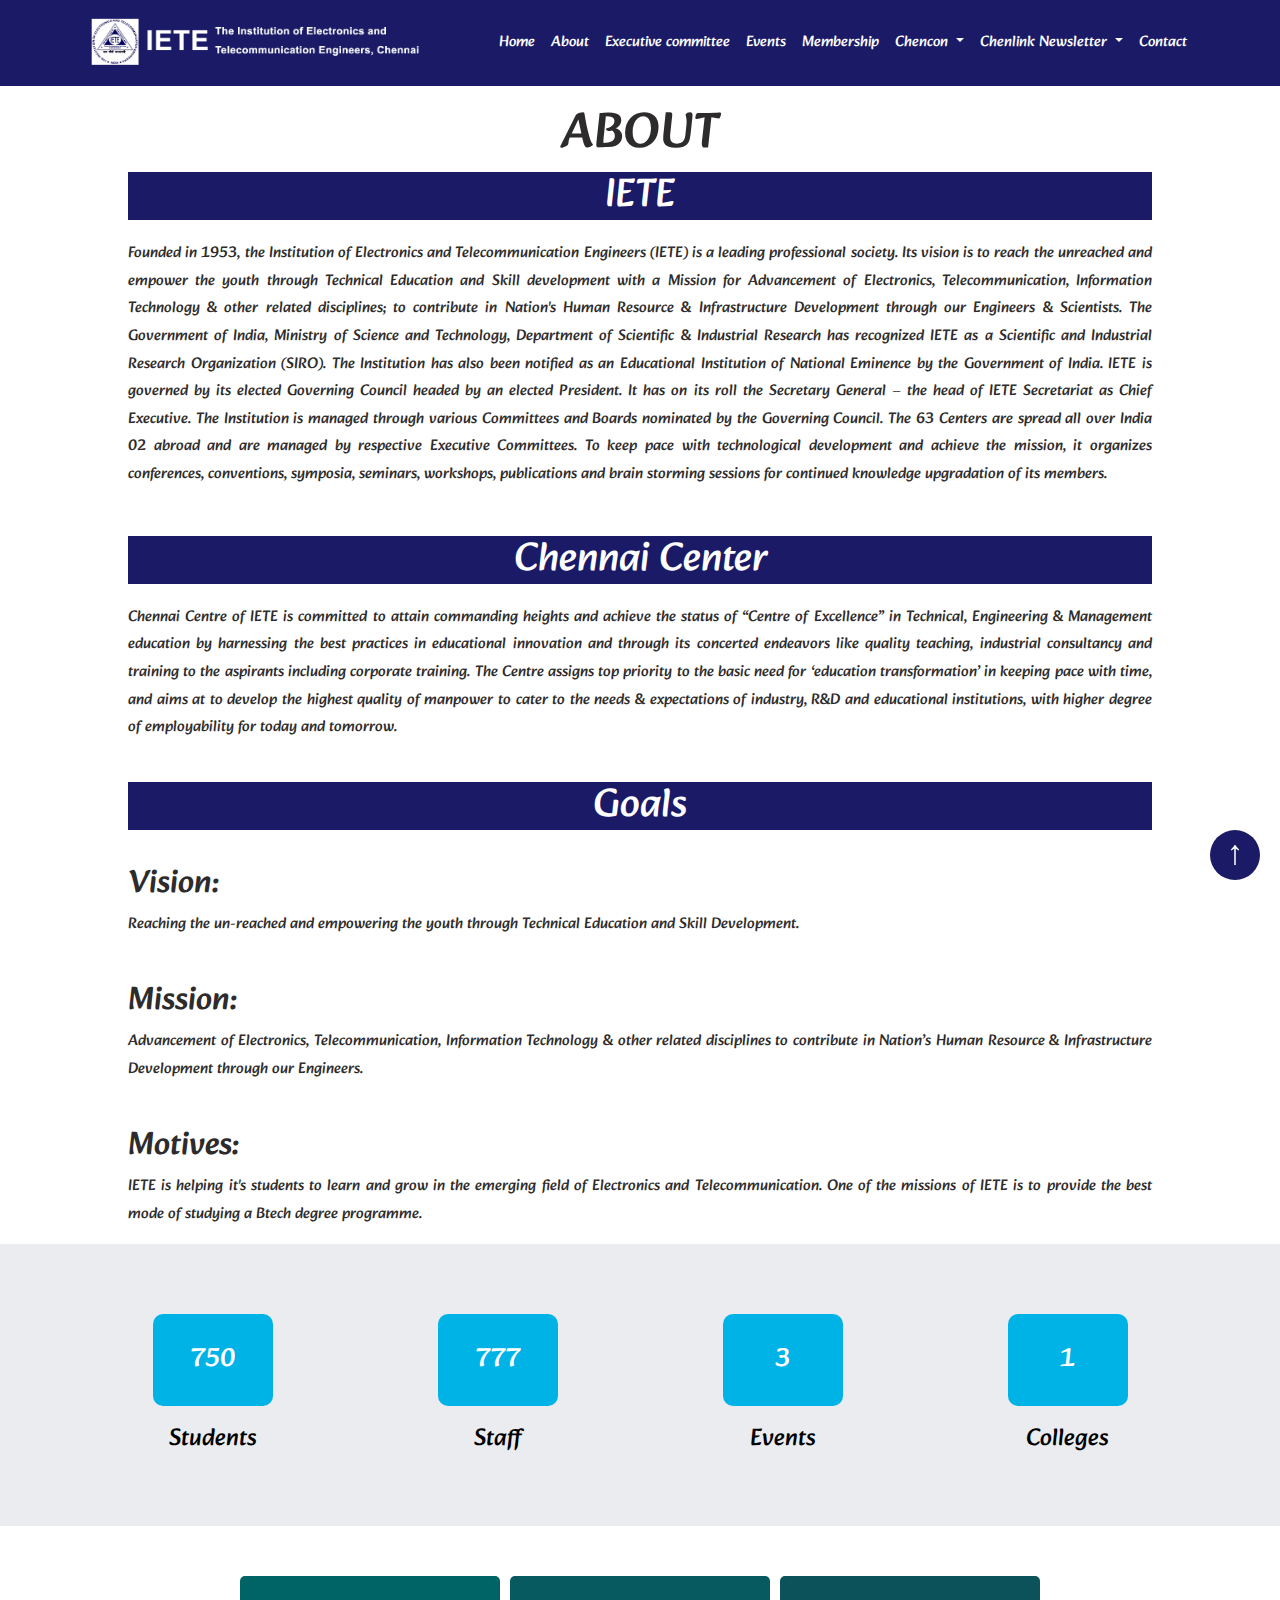
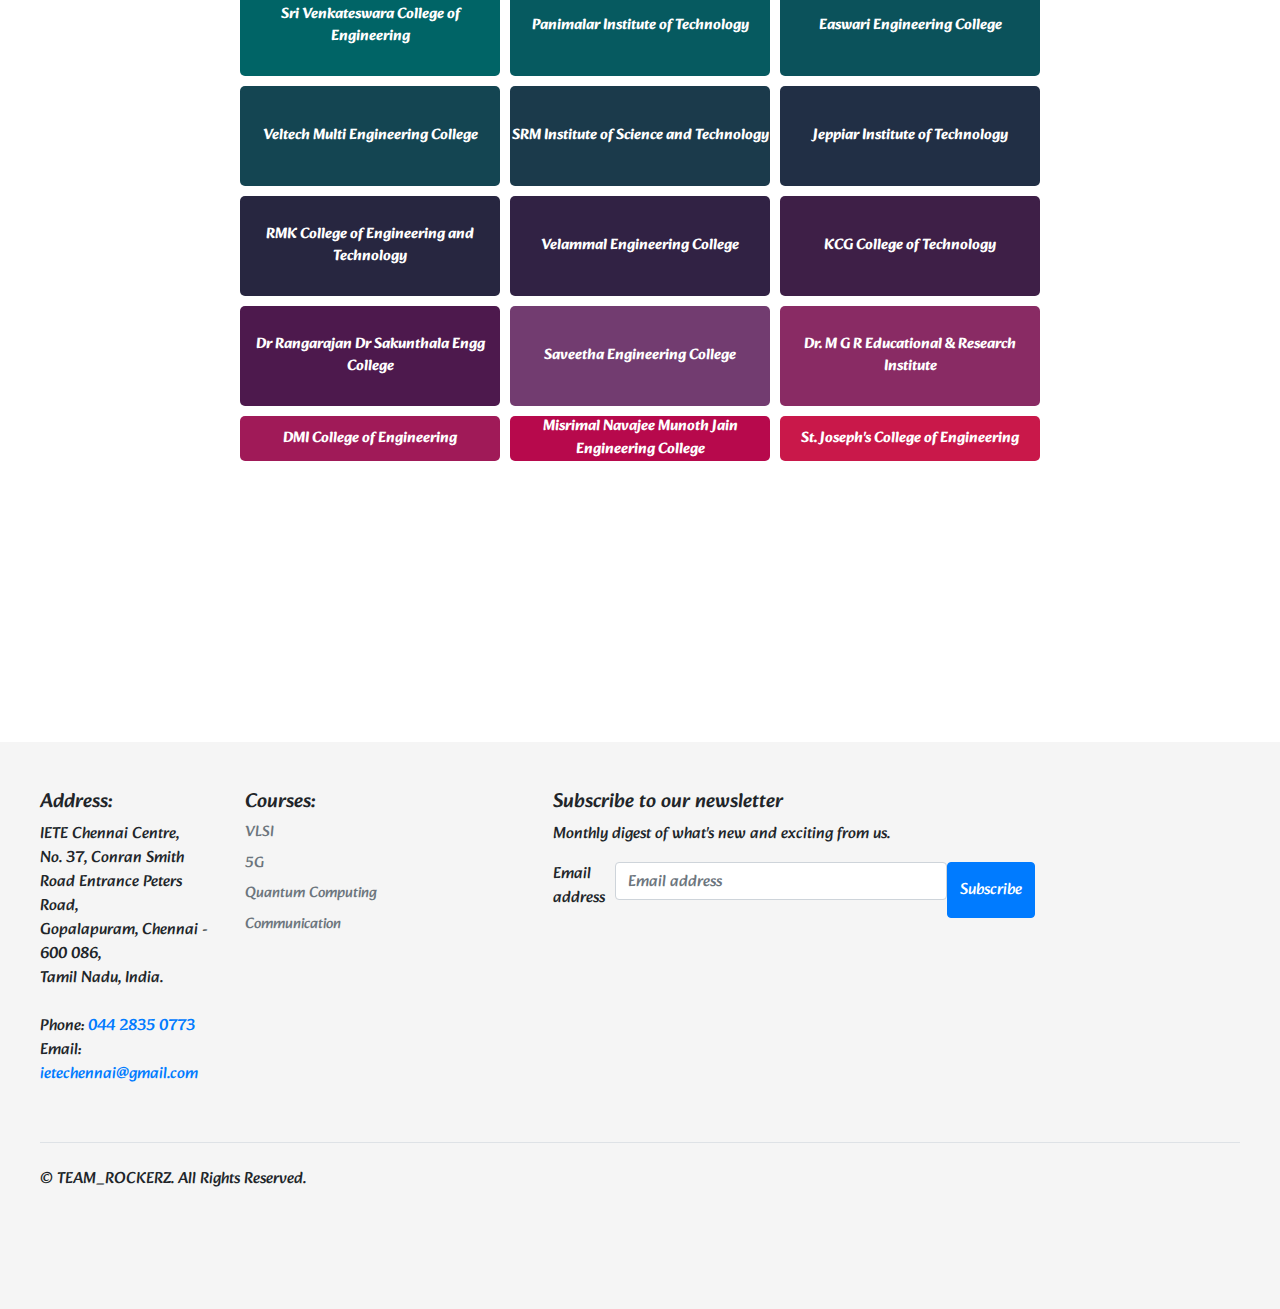
<file: navbar/about.html>
<!DOCTYPE html>
<html lang="en">
<head>
    <meta charset="UTF-8">
    <meta name="viewport" content="width=device-width, initial-scale=1.0">
    <title>About-IETE</title>
    <link rel="icon" type="image/x-icon" href="../src/favicon.ico">
    <link href='https://unpkg.com/boxicons@2.1.4/css/boxicons.min.css' rel='stylesheet'>
    <link rel="stylesheet" href="../styles.css">
    <link rel="stylesheet" href="../styles/about.css">
    <link rel="canonical" href="https://getbootstrap.com/docs/5.2/examples/footers/">
    <script defer src="https://cdn.jsdelivr.net/npm/@popperjs/core@2.9.2/dist/umd/popper.min.js" ></script>
    <link href="https://cdn.jsdelivr.net/npm/bootstrap@5.3.1/dist/css/bootstrap.min.css" rel="stylesheet" integrity="sha384-4bw+/aepP/YC94hEpVNVgiZdgIC5+VKNBQNGCHeKRQN+PtmoHDEXuppvnDJzQIu9" crossorigin="anonymous">
    <link rel="stylesheet" href="https://maxcdn.bootstrapcdn.com/bootstrap/4.5.2/css/bootstrap.min.css">
    <script src="../scripts/navbar.js"></script>
  
</head>
<style>
    body{
        padding-bottom: 53rem;
    }
</style>
<body>
    <main>     
        <div class="fontcontent">
            <h1 class="about">ABOUT</h1>
            <h1 class="subhead">IETE</h1>         
            <p class="tent">Founded in 1953, the Institution of Electronics and Telecommunication Engineers (IETE) is a leading professional society. Its vision is to reach the unreached and empower the youth through Technical Education and Skill development with a Mission for Advancement of Electronics, Telecommunication, Information Technology & other related disciplines; to contribute in Nation's Human Resource & Infrastructure Development through our Engineers & Scientists. The Government of India, Ministry of Science and Technology, Department of Scientific & Industrial Research has recognized IETE as a Scientific and Industrial Research Organization (SIRO). The Institution has also been notified as an Educational Institution of National Eminence by the Government of India. IETE is governed by its elected Governing Council headed by an elected President. It has on its roll the Secretary General – the head of IETE Secretariat as Chief Executive. The Institution is managed through various Committees and Boards nominated by the Governing Council. The 63 Centers are spread all over India 02 abroad and are managed by respective Executive Committees. To keep pace with technological development and achieve the mission, it organizes conferences, conventions, symposia, seminars, workshops, publications and brain storming sessions for continued knowledge upgradation of its members.
            </p>
            <br>
            <h1 class="subhead">Chennai Center</h1>
            <p class="tent">Chennai Centre of IETE is committed to attain commanding heights and achieve the status of “Centre of Excellence” in Technical, Engineering & Management education by harnessing the best practices in educational innovation and through its concerted endeavors like quality teaching, industrial consultancy and training to the aspirants including corporate training.
                
                The Centre assigns top priority to the basic need for ‘education transformation’ in keeping pace with time, and aims at to develop the highest quality of manpower to cater to the needs & expectations of industry, R&D and educational institutions, with higher degree of employability for today and tomorrow.</p>

        </div>
        <!-- <img src="../src/laptop.jpg" alt="student" class="lapcenter"> -->
        <div class="fontcontent">
            <h1 class="subhead">Goals</h1>
            <ul style=" list-style-type: none;">
                <li>
                    <br>
                    <h2 class="roles">Vision:</h2>
                    <p class="cont">Reaching the un-reached and empowering the youth through Technical Education and Skill Development.</p>
                </li>
                <li>
                    <br>
                    <h2 class="roles">Mission:</h2>
                    <p class="cont"> Advancement of Electronics, Telecommunication, Information Technology & other related disciplines to contribute in Nation’s Human Resource & Infrastructure Development through our Engineers.</p>
                </li>
                <li>
                    <br>
                    <h2 class="roles">Motives:</h2>
                    <p class="cont"> IETE is helping it's students to learn and grow in the emerging field of Electronics and Telecommunication. One of the missions of IETE is to provide the best mode of studying a Btech degree programme.</p>
                </li>
            </ul>
        </div>
    </main>
   <div class="counter">
        <div class="container">
            <div class="row">
                <div class="col-lg-3 col-md-3 col-sm-3 col-xs-12">
                    <div class="employees">
                        <p class="counter-count">12060</p>
                        <p class="employee-p">Students</p>
                    </div>
                </div>

                <div class="col-lg-3 col-md-3 col-sm-3 col-xs-12">
                    <div class="customer">
                        <p class="counter-count">13592</p>
                        <p class="customer-p">Staff</p>
                    </div>
                </div>

                <div class="col-lg-3 col-md-3 col-sm-3 col-xs-12">
                    <div class="design">
                        <p class="counter-count">43</p>
                        <p class="design-p">Events</p>
                    </div>
                </div>

                <div class="col-lg-3 col-md-3 col-sm-3 col-xs-12">
                    <div class="order">
                        <p class="counter-count">15</p>
                        <p class="order-p">Colleges</p>
                    </div>
                </div>
            </div>
        </div>
    </div>
    <div class="colgname">
        <div class="grid-container">
            <div class="grid-item"style="background-color:#006466">Sri Venkateswara College of Engineering</div>
            <div class="grid-item"style="background-color:#065a60">Panimalar Institute of Technology</div>
            <div class="grid-item"style="background-color:#0b525b">Easwari Engineering College</div>
            <div class="grid-item"style="background-color:#144552">Veltech Multi Engineering College</div>
            <div class="grid-item"style="background-color:#1b3a4b">SRM Institute of Science and Technology</div>
            <div class="grid-item"style="background-color:#212f45">Jeppiar Institute of Technology</div>
            <div class="grid-item"style="background-color:#272640">RMK College of Engineering and Technology</div>
            <div class="grid-item"style="background-color:#312244">Velammal Engineering College</div>
            <div class="grid-item"style="background-color:#3e1f47">KCG College of Technology</div>
            <div class="grid-item"style="background-color:#4d194d">Dr Rangarajan Dr Sakunthala Engg College</div>
            <div class="grid-item" style="background-color:#723c70">Saveetha Engineering College</div>
            <div class="grid-item"style="background-color:#892b64">Dr. M G R Educational & Research Institute</div>
            <div class="grid-item" style="background-color:#a01a58 ">DMI College of Engineering</div>
            <div class="grid-item" style="background-color:#b7094c">Misrimal Navajee Munoth Jain Engineering College</div>
            <div class="grid-item"style="background-color:#c9184a">St. Joseph's College of Engineering</div>
            </div>
        </div>
    </div>
      <div id="scrollcontainer">
      <button id="myBtn" class="scroll-to-top-button">&#8593;</button>
    </div>

      <script src="../scripts/scroll.js"></script>
</body>
<script src="../scripts/footer.js"></script>
<script src="https://ajax.googleapis.com/ajax/libs/jquery/3.5.1/jquery.min.js"></script>
<script src="https://cdnjs.cloudflare.com/ajax/libs/popper.js/1.16.0/umd/popper.min.js"></script>
<script src="https://maxcdn.bootstrapcdn.com/bootstrap/4.5.2/js/bootstrap.min.js"></script>
<script>
    $('.counter-count').each(function () {
        $(this).prop('Counter',0).animate({
            Counter: $(this).text()
        }, {
            duration: 5000,
            easing: 'swing',
            step: function (now) {
                $(this).text(Math.ceil(now));
            }
        });
    });
</script>
</html>
</file>
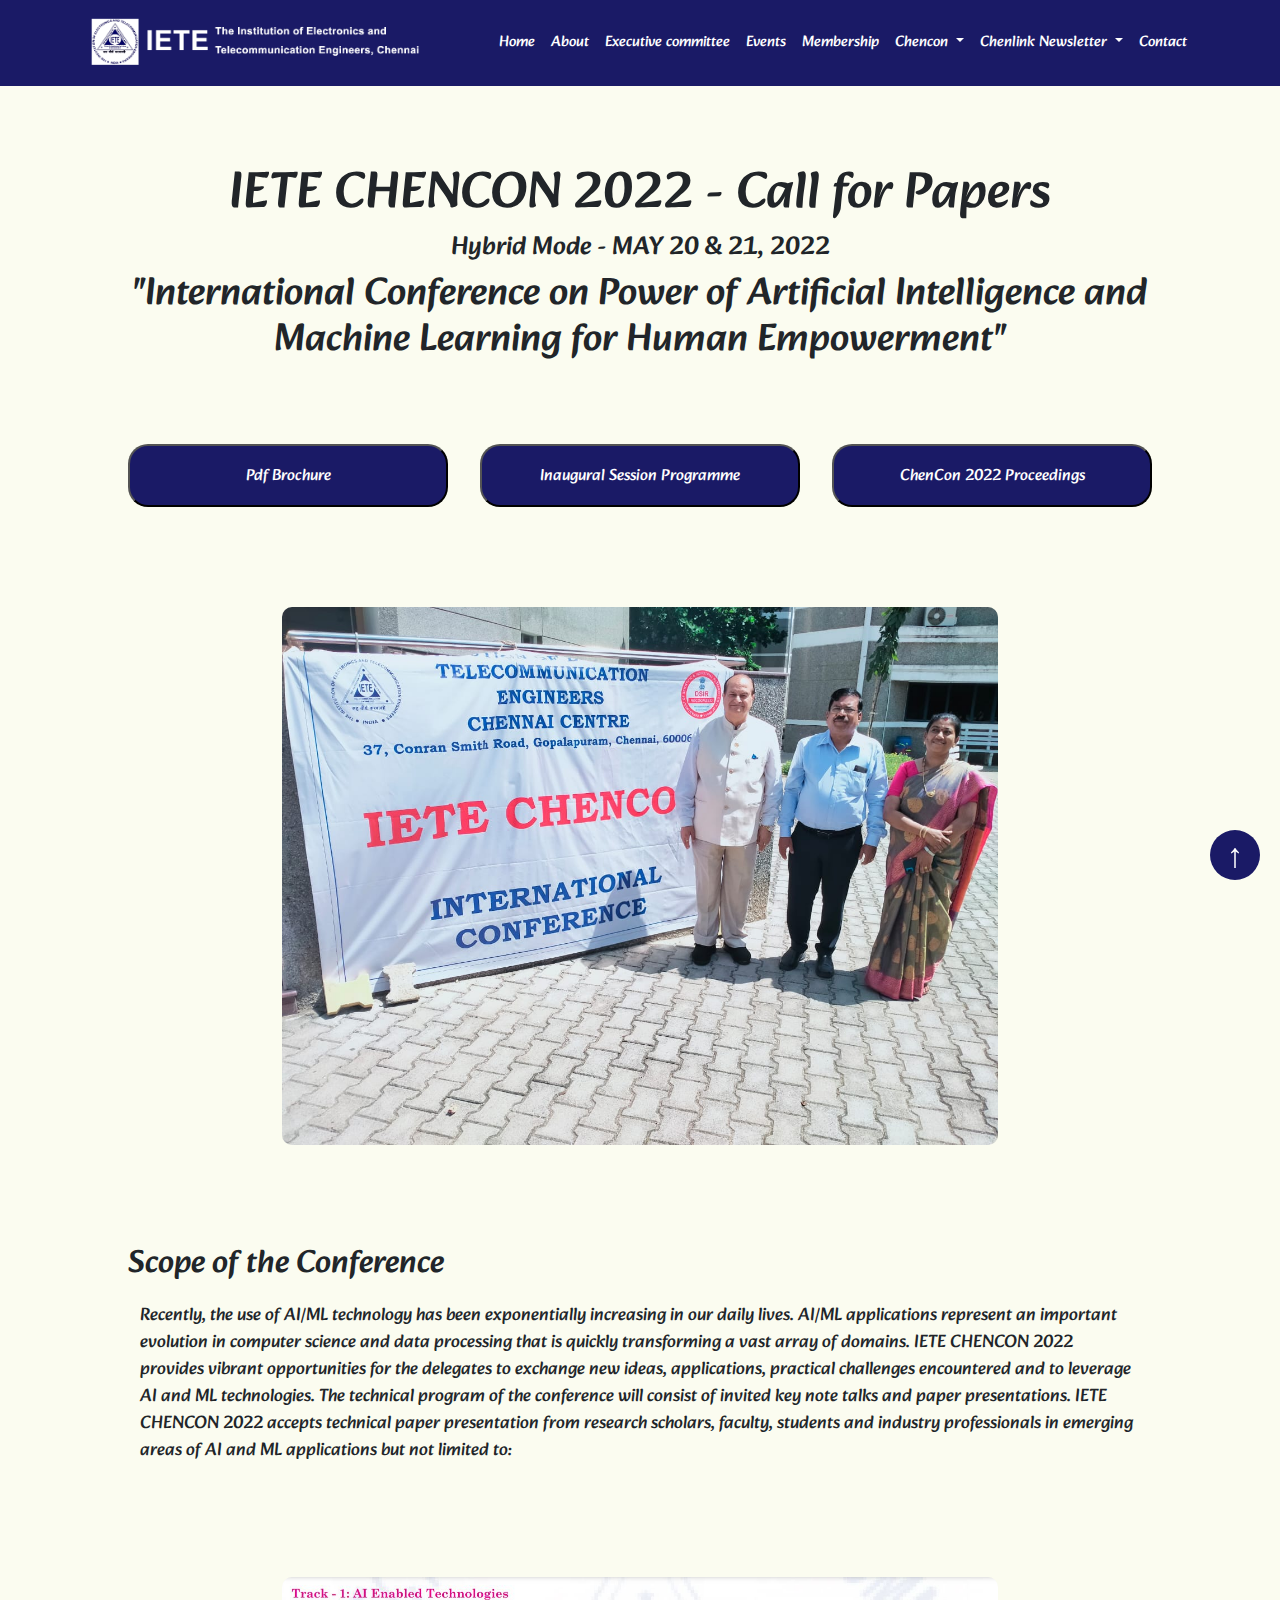
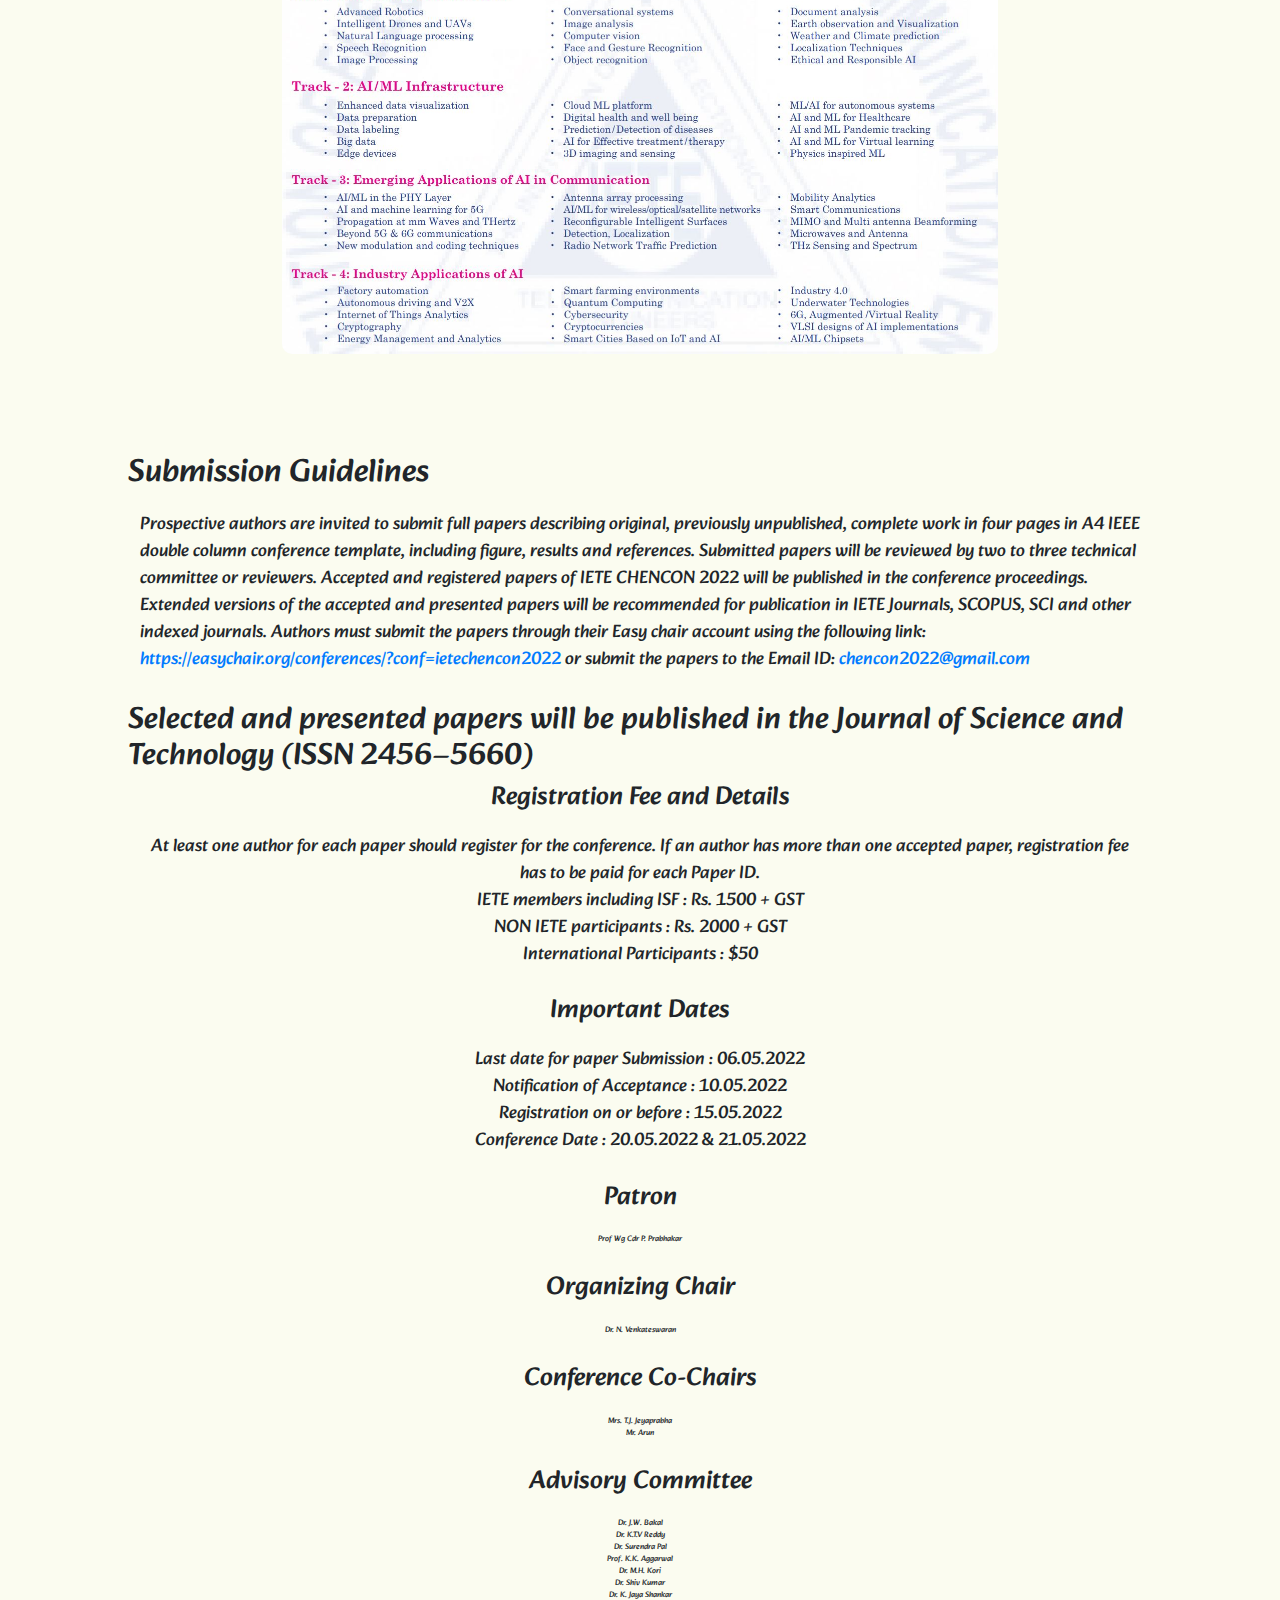
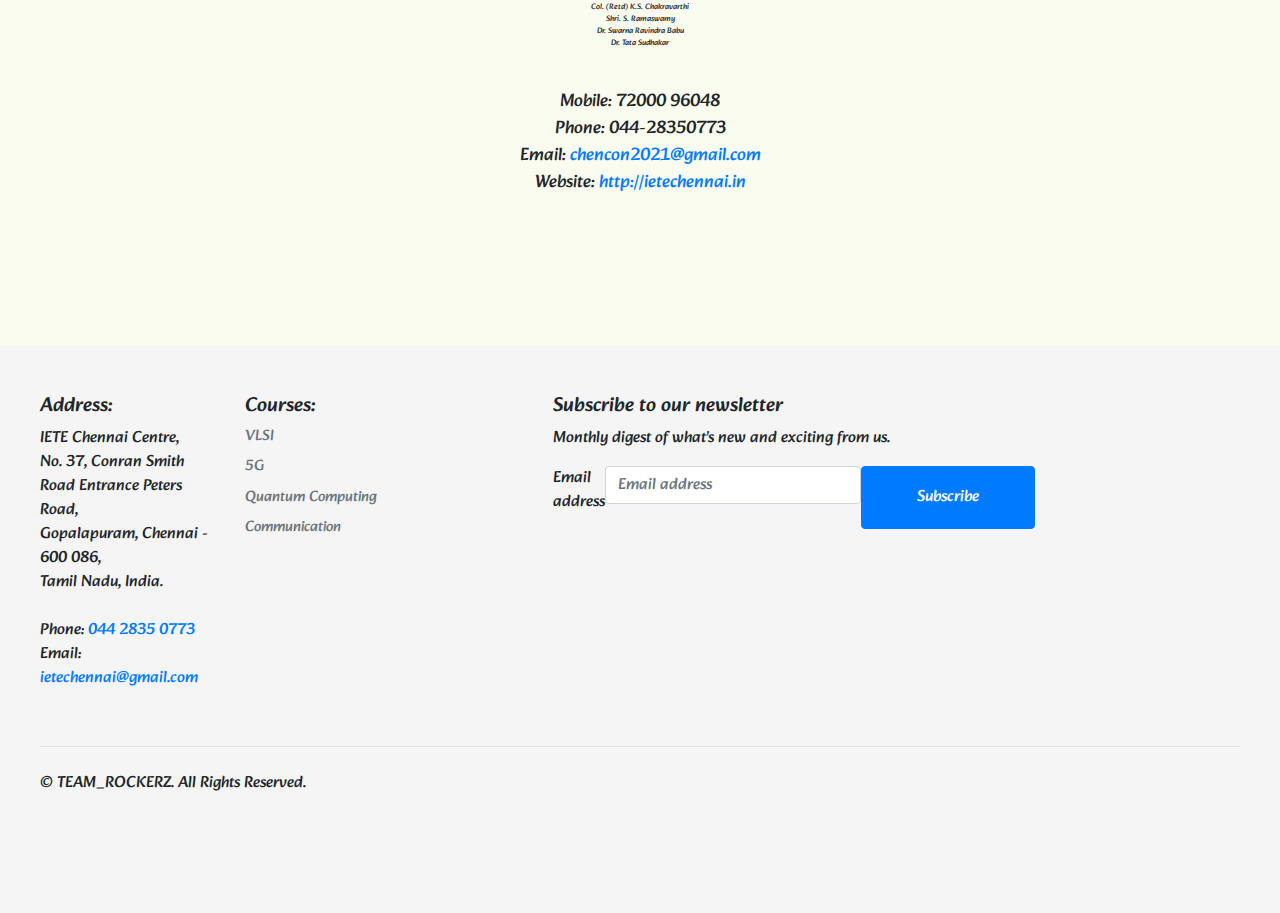
<file: navbar/chencon.html>
<!DOCTYPE html>
<html lang="en">
<head>
    <meta charset="UTF-8">
    <meta name="viewport" content="width=device-width, initial-scale=1.0">
    <title>Chencon-IETE</title>
    <link rel="icon" type="image/x-icon" href="../src/favicon.ico">
    <link rel="stylesheet" href="../styles/chencon.css">
    <link href='https://unpkg.com/boxicons@2.1.4/css/boxicons.min.css' rel='stylesheet'>
    <link rel="stylesheet" href="../styles.css">
    <link rel="canonical" href="https://getbootstrap.com/docs/5.2/examples/footers/">
    <script defer src="https://cdn.jsdelivr.net/npm/@popperjs/core@2.9.2/dist/umd/popper.min.js" ></script>
    <link href="https://cdn.jsdelivr.net/npm/bootstrap@5.3.1/dist/css/bootstrap.min.css" rel="stylesheet" integrity="sha384-4bw+/aepP/YC94hEpVNVgiZdgIC5+VKNBQNGCHeKRQN+PtmoHDEXuppvnDJzQIu9" crossorigin="anonymous">
    <link rel="stylesheet" href="https://maxcdn.bootstrapcdn.com/bootstrap/4.5.2/css/bootstrap.min.css">
    <script src="../scripts/navbar.js"></script>
</head>

<style>
    body{
        padding-bottom: 43rem;
    }
</style>
<body style="background-image: none;background-color: #fbfcf0;">
    <main >
    <!-- <button onclick="document.getElementByClassName('content').style.color='red'">ClAZsxdfcgvhbjn</button> -->
    <div class="content">
        <h1 class="title">IETE CHENCON 2022 - Call for Papers</h1>
        <h3 class="h31">Hybrid Mode - MAY 20 & 21, 2022</h3>
        <h2 class="h21">"International Conference on Power of Artificial Intelligence and Machine Learning for Human Empowerment"</h2>
        <div class="pdfbutton">
            <a href="../src/CHENCON2022.pdf">
                <button>Pdf Brochure</button>
              </a>
              <a href="../src/chencon_invitation.pdf">
                <button>Inaugural Session Programme</button>
              </a>
              <a href="../src/chencon2022_proceedings.pdf">
                <button>ChenCon 2022 Proceedings</button>
              </a>
        </div>
        <img src="../src/chencon2022.jpeg" alt="image" class="eventimg">
        <h4 class="title1">Scope of the Conference</h4>
        <p class="recent">Recently, the use of AI/ML technology has been exponentially increasing in our daily lives. AI/ML applications represent an important evolution in computer science and data processing that is quickly transforming a vast array of domains. IETE CHENCON 2022 provides vibrant opportunities for the delegates to exchange new ideas, applications, practical challenges encountered and to leverage AI and ML technologies. The technical program of the conference will consist of invited key note talks and paper presentations. IETE CHENCON 2022 accepts technical paper presentation from research scholars, faculty, students and industry professionals in emerging areas of AI and ML applications but not limited to:</p>
        <img src="../src/chencon22task.jpeg" alt="image" class="eventimg">
        <h4 class="title1">Submission Guidelines</h4>
        <p class="recent">Prospective authors are invited to submit full papers describing original, previously unpublished, complete work in four pages in A4 IEEE double column conference template, including figure, results and references. Submitted papers will be reviewed by two to three technical committee or reviewers. Accepted and registered papers of IETE CHENCON 2022 will be published in the conference proceedings. Extended versions of the accepted and presented papers will be recommended for publication in IETE Journals, SCOPUS, SCI and other indexed journals. Authors must submit the papers through their Easy chair account using the following link: <a href= "https://easychair.org/conferences/?conf=ietechencon2022">https://easychair.org/conferences/?conf=ietechencon2022</a> or submit the papers to the Email ID: <a href= "mailto:" "chencon2022@gmail.com">chencon2022@gmail.com</a></p>
        <h5 class="h51">Selected and presented papers will be published in the Journal of Science and Technology (ISSN 2456–5660)</h5>
        <h3 class="h31">Registration Fee and Details</h3>
        <p class="reg">At least one author for each paper should register for the conference. If an author has more than one accepted paper, registration fee has to be paid for each Paper ID.<br> IETE members including ISF : Rs. 1500 + GST <br> NON IETE participants : Rs. 2000 + GST <br> International Participants : $50</p>
        <h3 class="h31">Important Dates</h3>
        <p class="reg">Last date for paper Submission : 06.05.2022 <br>
            Notification of Acceptance : 10.05.2022 <br>
            Registration on or before : 15.05.2022 <br>
            Conference Date : 20.05.2022 & 21.05.2022</p>
        <h3 class="h31">Patron</h3>
        <p class="names">Prof Wg Cdr P. Prabhakar</p>
        <h3 class="h31">Organizing Chair</h3>
        <p class="names">Dr. N. Venkateswaran</p>
        <h3 class="h31">Conference Co-Chairs</h3>
        <p class="names">Mrs. T.J. Jeyaprabha <br>
            Mr. Arun</p>
        <h3 class="h31">Advisory Committee</h3>
        <p class="names">Dr. J.W. Bakal <br>
            Dr. K.T.V Reddy <br>
            Dr. Surendra Pal <br>
            Prof. K.K. Aggarwal <br>
            Dr. M.H. Kori <br>
            Dr. Shiv Kumar <br>
            Dr. K. Jaya Shankar <br>
            Col. (Retd) K.S. Chakravarthi <br>
            Shri. S. Ramaswamy <br>
            Dr. Swarna Ravindra Babu <br>
            Dr. Tata Sudhakar</p>
        <p class="names1">Mobile: 72000 96048 <br>
            Phone: 044-28350773 <br>
            Email: <a href="mailto:""chencon2021@gmail.com">chencon2021@gmail.com</a> <br>
            Website: <a href="http://ietechennai.in">http://ietechennai.in</a> </p>
    </div>
</main>
<footer><script src="../scripts/footer.js"></script></footer>
<button id="myBtn" class="scroll-to-top-button">&#8593;</button>

<script src="../scripts/scroll.js"></script>

</body>
<script src="https://ajax.googleapis.com/ajax/libs/jquery/3.5.1/jquery.min.js"></script>
<script src="https://cdnjs.cloudflare.com/ajax/libs/popper.js/1.16.0/umd/popper.min.js"></script>
<script src="https://maxcdn.bootstrapcdn.com/bootstrap/4.5.2/js/bootstrap.min.js"></script>
</html>
</file>
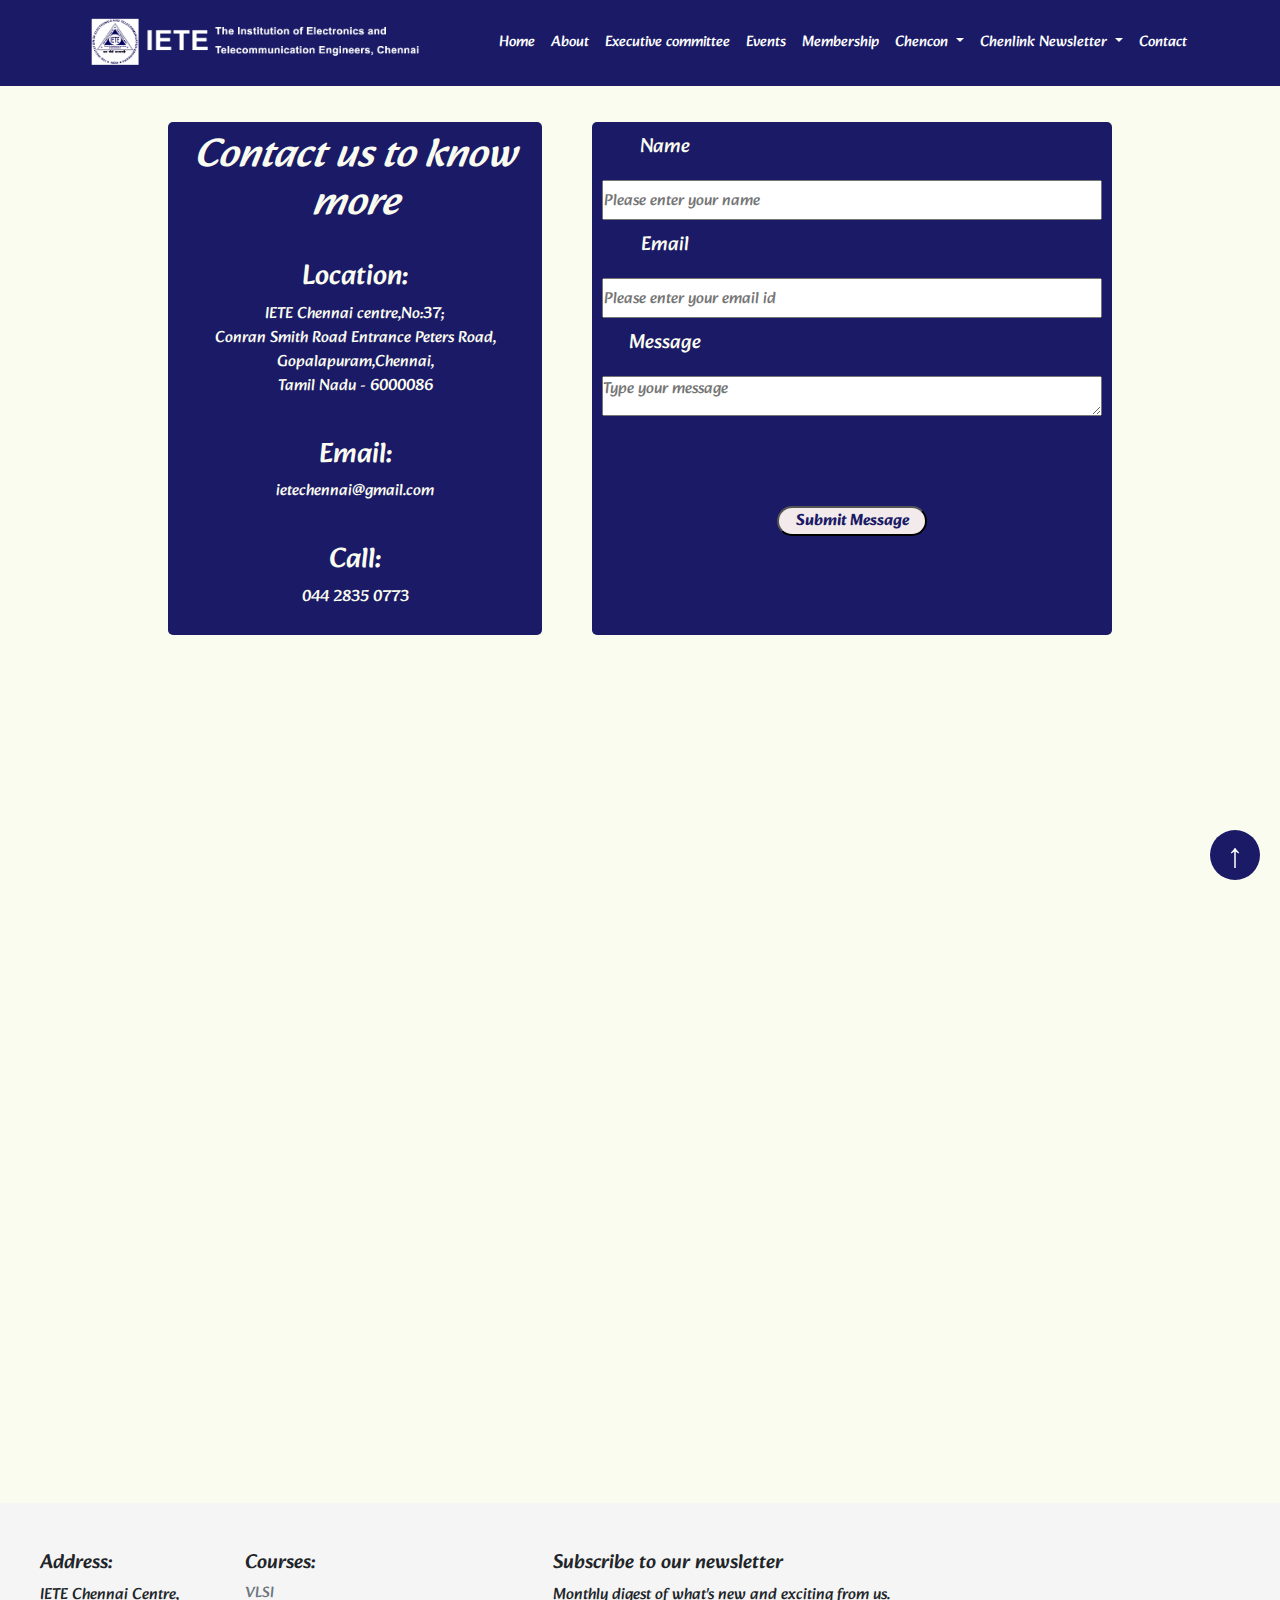
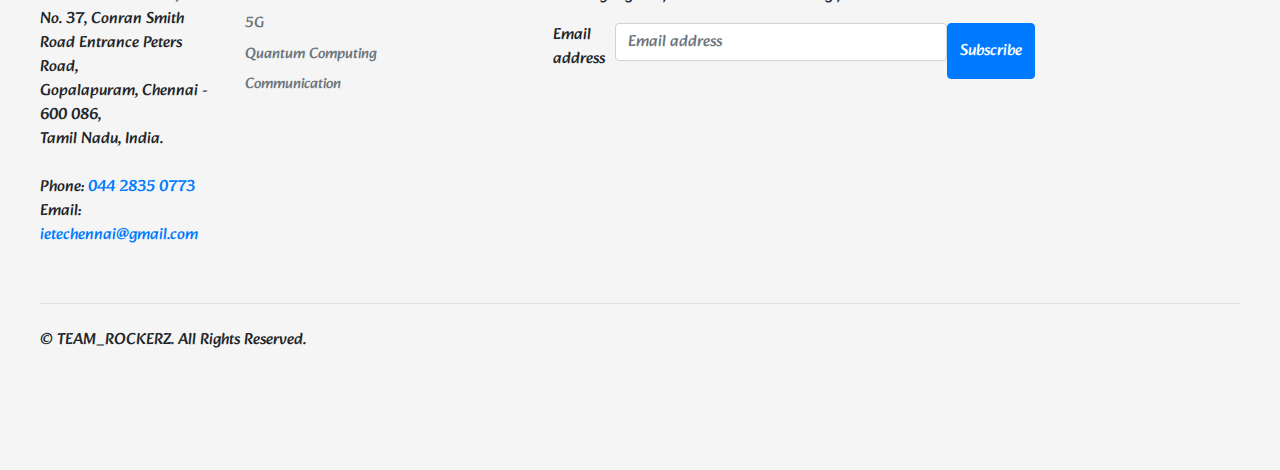
<file: navbar/contact.html>
<!DOCTYPE html>
<html lang="en">
<head>
    <meta charset="UTF-8">
    <meta name="viewport" content="width=device-width, initial-scale=1.0">
    <title>Contact-IETE</title>
    <link rel="icon" type="image/x-icon" href="../src/favicon.ico">
    <link href='https://unpkg.com/boxicons@2.1.4/css/boxicons.min.css' rel='stylesheet'>
<link rel="stylesheet" href="../styles.css">
<link rel="stylesheet" href="../styles/contact.css">
<script src="../scripts/navbar.js"></script>
<link rel="canonical" href="https://getbootstrap.com/docs/5.2/examples/footers/">
<script defer src="https://cdn.jsdelivr.net/npm/@popperjs/core@2.9.2/dist/umd/popper.min.js" ></script>
<link href="https://cdn.jsdelivr.net/npm/bootstrap@5.3.1/dist/css/bootstrap.min.css" rel="stylesheet" integrity="sha384-4bw+/aepP/YC94hEpVNVgiZdgIC5+VKNBQNGCHeKRQN+PtmoHDEXuppvnDJzQIu9" crossorigin="anonymous">
<link rel="stylesheet" href="https://maxcdn.bootstrapcdn.com/bootstrap/4.5.2/css/bootstrap.min.css">
  
</head>
<style>
    body{
        padding-bottom: 43rem;
    }
</style>
<body style="background-color:#fbfcf0;background-image:none;">
    <main>
        <div class="grid-container" style="margin-top: 50px;">
            <div class="grid-item">
                <div style="color: #fbfcf0;">
                <h1><i>Contact us to know more</i></h1>
                <br>
                <h3>Location:</h3>
                <p>IETE Chennai centre,No:37;<br>Conran Smith Road Entrance Peters Road,<br>Gopalapuram,Chennai,<br>Tamil Nadu - 6000086</p>
                <br>
                <h3>Email:</h3>
                <p><a href="mailto:ietechennai@gmail.com" style="color: #fbfcf0;">ietechennai@gmail.com</a></p>
                <br>
                <h3>Call:</h3>
                <p><a href="tel:044 2835 0773" style="color: #fbfcf0;">044 2835 0773</a></p>
                </div>
            </div>
            <div class="grid-item">
                <div class="container">
                    <form action="action_page.php">
                      <div class="row">
                        <div style="color: #fbfcf0;font-size: 20px;" class="col-25">
                          <label for="fname">Name</label>
                        </div>
                        <div class="col-75">
                          <input class="enter" type="text" id="fname" name="firstname" placeholder="Please enter your name" >
                        </div>
                      </div>
                      <div class="row">
                        <div style="color: #fbfcf0;font-size: 20px" class="col-25">
                          <label for="lname">Email</label>
                        </div>
                        <div class="col-75">
                          <input class="enter" type="text" id="lname" name="email" placeholder="Please enter your email id" >
                        </div>
                      </div>
                      
                      <div class="row">
                        <div  style="color: #fbfcf0;font-size: 20px"class="col-25">
                          <label for="subject">Message</label>
                        </div>
                        <div class="col-75">
                          <textarea class="enter" id="subject" name="subject" placeholder="Type your message" ></textarea>
                        </div>
                      </div>                    
                      <div class="row">
                        <input style="margin-top: 80px;" type="submit" value="Submit Message" class="contactbutton">
                      </div>   
                    </form>
                  </div>
            </div>
        </div>
    </main>
    <iframe style=" width: 100%; height: 500px;padding-top: 4px;margin-bottom: 200px;" src="https://www.google.com/maps/embed?pb=!1m18!1m12!1m3!1d3886.7079564886867!2d80.25558021413603!3d13.054252116592973!2m3!1f0!2f0!3f0!3m2!1i1024!2i768!4f13.1!3m3!1m2!1s0x3a52663edc820433%3A0x9d3202883a213b07!2sInstitute%20of%20Electronics%20and%20Telecommunication%20Engineers!5e0!3m2!1sen!2sin!4v1609237251098!5m2!1sen!2sin" frameborder="0" allowfullscreen=""></iframe>
    <button id="myBtn" class="scroll-to-top-button">&#8593;</button>

    <script src="../scripts/scroll.js"></script>

  </body>
<footer>
    <script src="../scripts/footer.js"></script>
    <script src="https://ajax.googleapis.com/ajax/libs/jquery/3.5.1/jquery.min.js"></script>
  <script src="https://cdnjs.cloudflare.com/ajax/libs/popper.js/1.16.0/umd/popper.min.js"></script>
  <script src="https://maxcdn.bootstrapcdn.com/bootstrap/4.5.2/js/bootstrap.min.js"></script>
</footer>
</html>
</file>
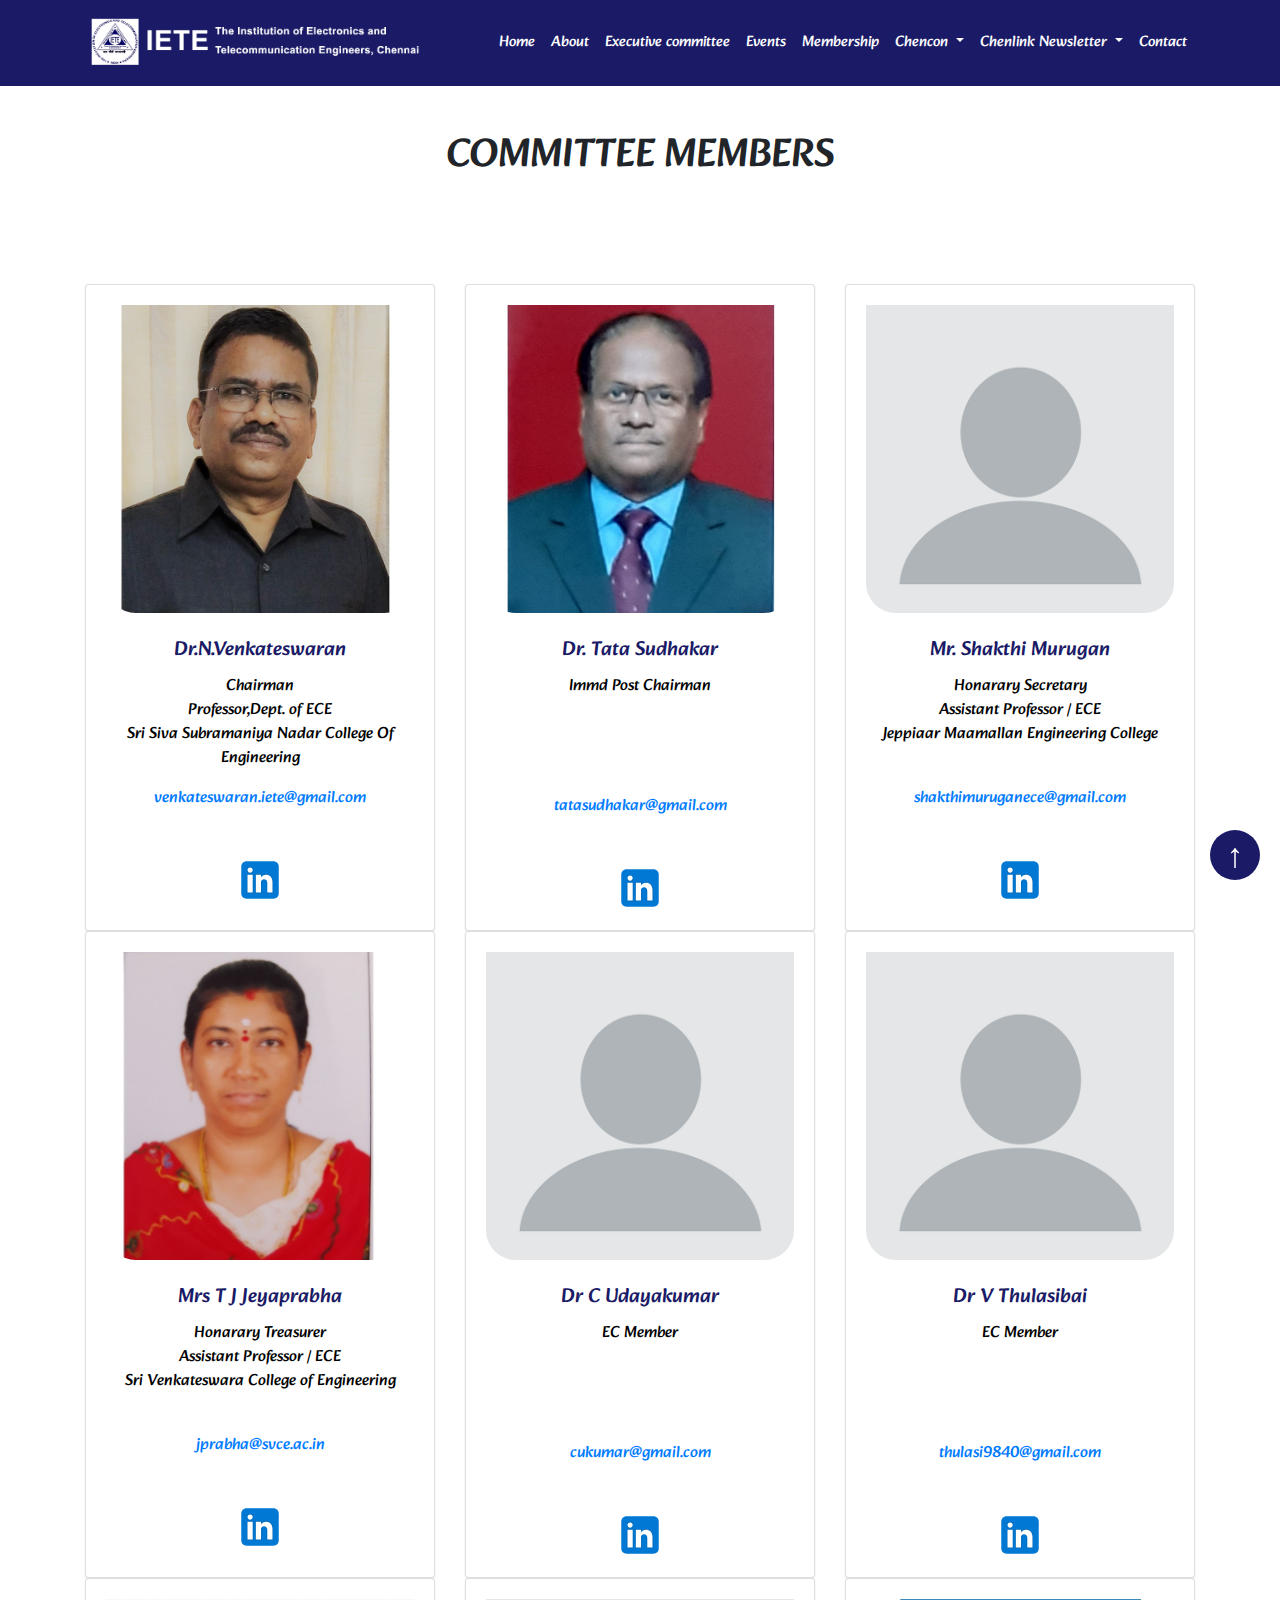
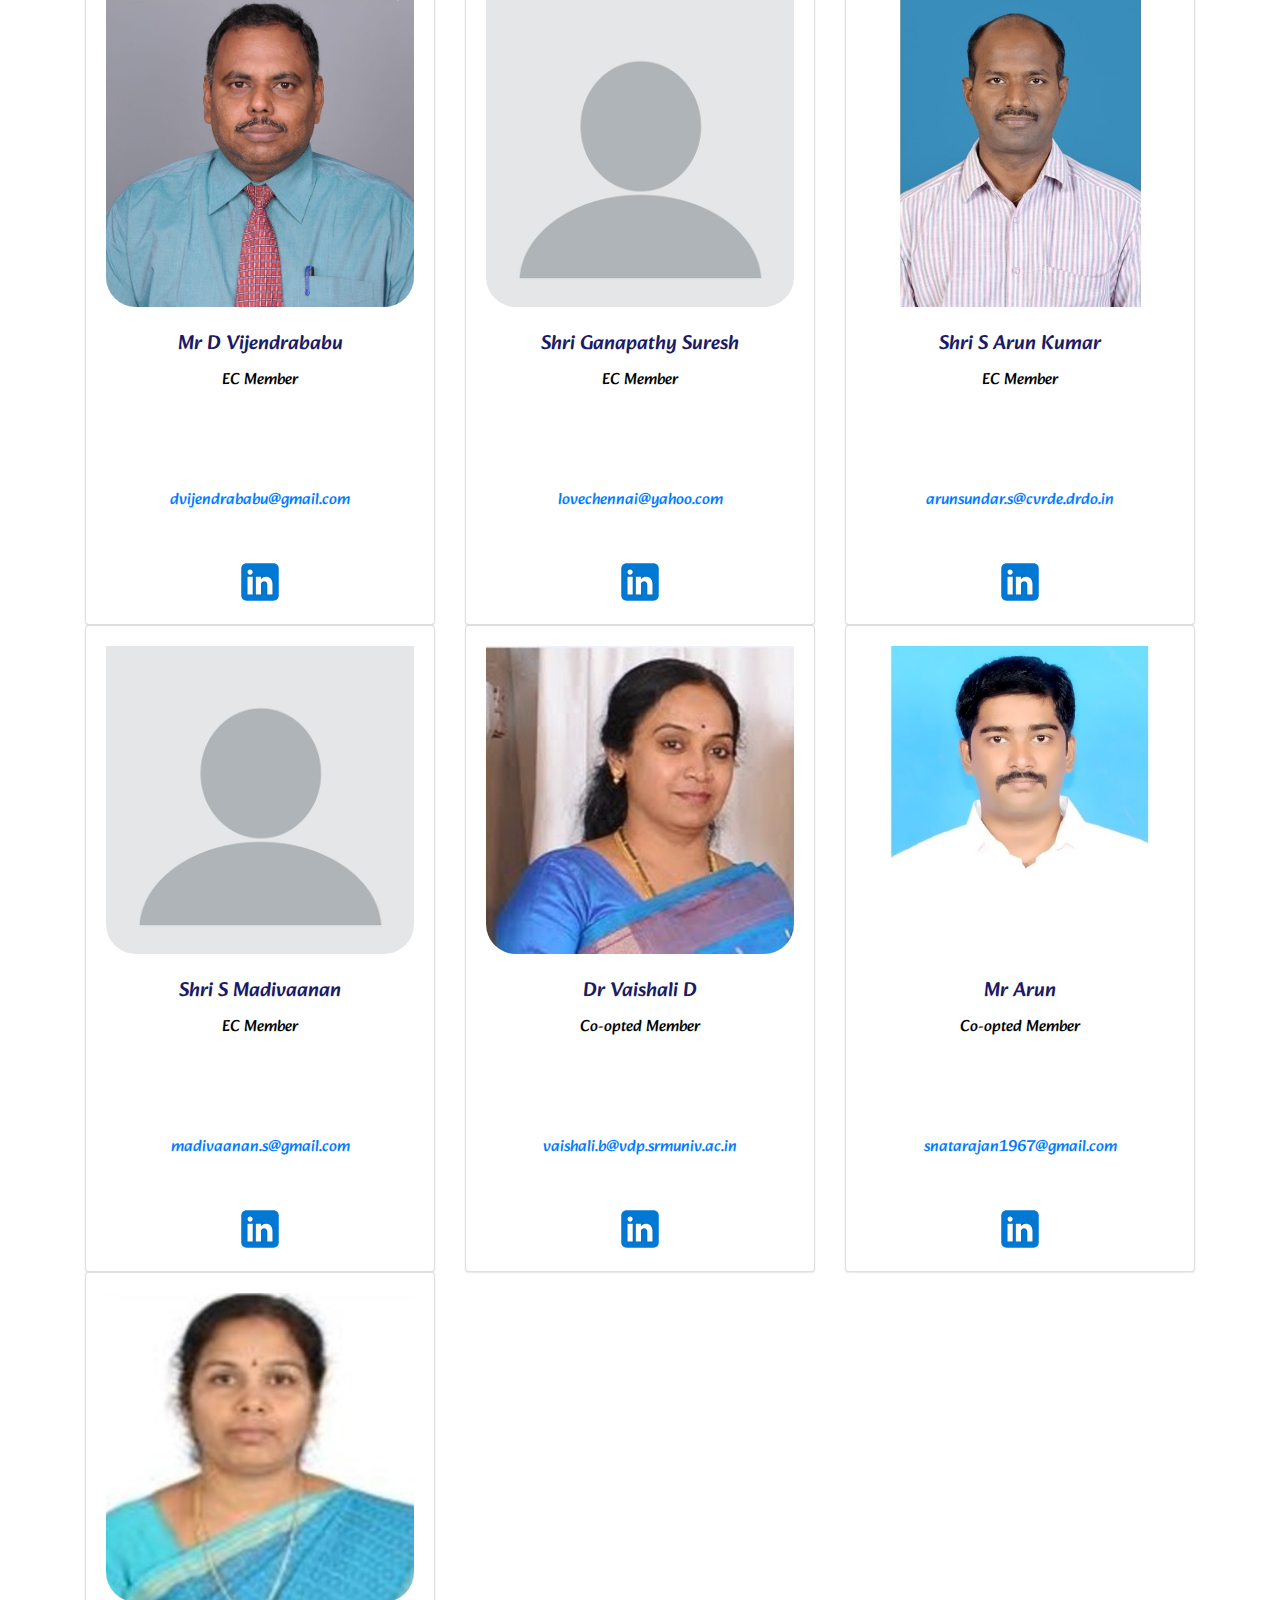
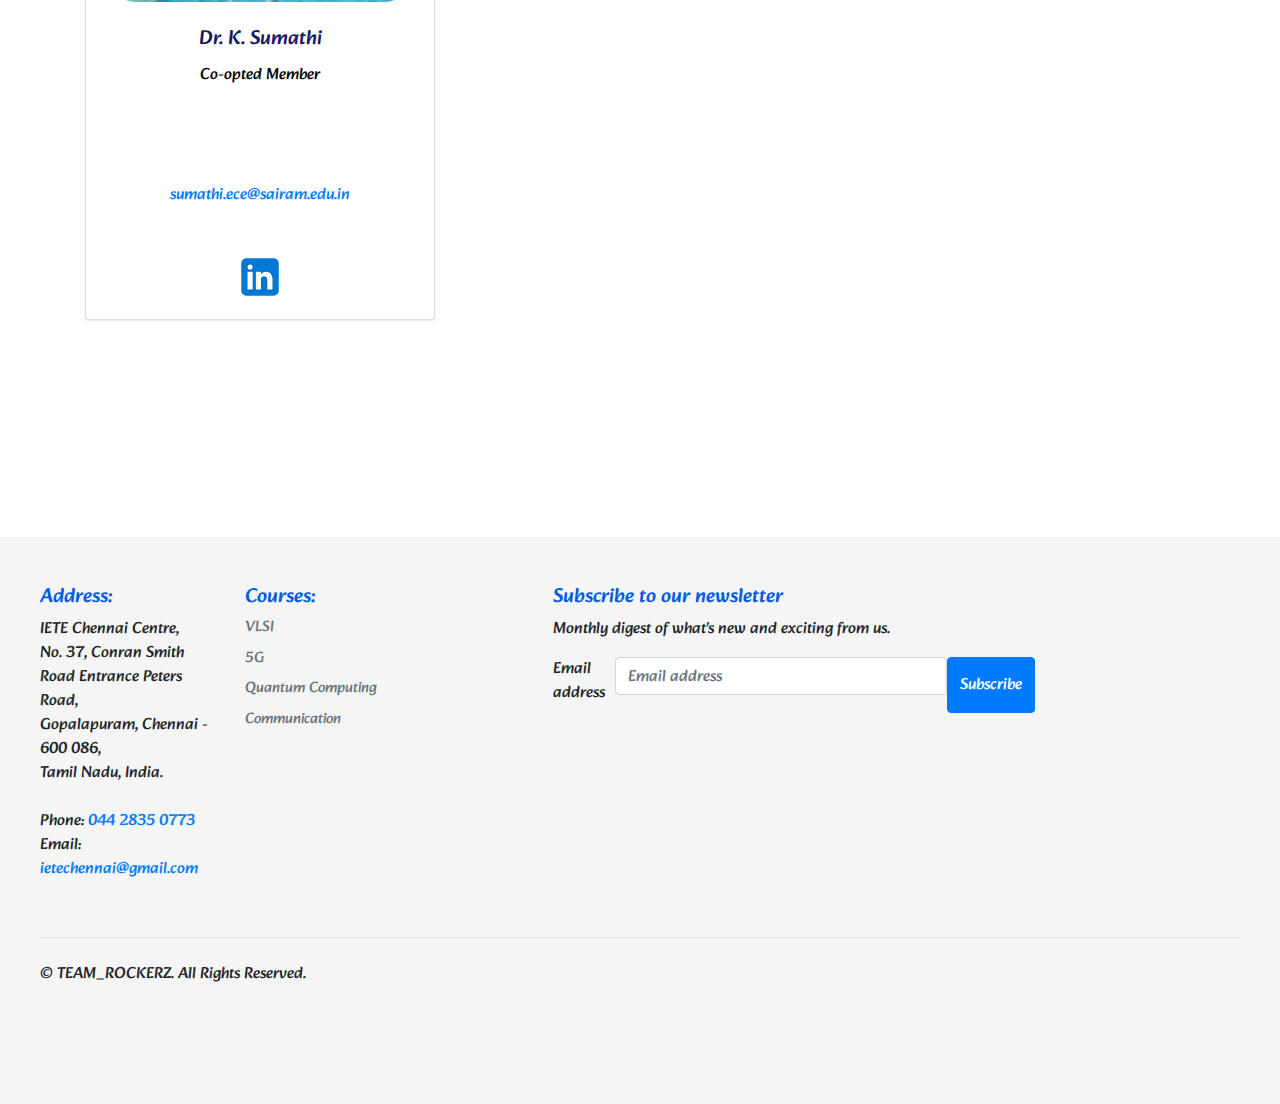
<file: navbar/execommit.html>
<!DOCTYPE html>
<html lang="en">

<head>
    <meta charset="UTF-8">
    <meta http-equiv="X-UA-Compatible" content="IE=edge">
    <meta name="viewport" content="width=device-width, initial-scale=1.0">
    <title>ExeCommittee-IETE</title>
    <link rel="icon" type="image/x-icon" href="../src/favicon.ico">
    <link href="https://cdn.jsdelivr.net/npm/bootstrap@5.0.2/dist/css/bootstrap.min.css" rel="stylesheet"
        integrity="sha384-EVSTQN3/azprG1Anm3QDgpJLIm9Nao0Yz1ztcQTwFspd3yD65VohhpuuCOmLASjC" crossorigin="anonymous">
    <link href="../styles.css" rel="stylesheet">
    <link href="../styles/execommit.css" rel="stylesheet">
    <script src="../scripts/navbar.js"></script>
    <link rel="canonical" href="https://getbootstrap.com/docs/5.2/examples/footers/">
<script defer src="https://cdn.jsdelivr.net/npm/@popperjs/core@2.9.2/dist/umd/popper.min.js" ></script>
<link href="https://cdn.jsdelivr.net/npm/bootstrap@5.3.1/dist/css/bootstrap.min.css" rel="stylesheet" integrity="sha384-4bw+/aepP/YC94hEpVNVgiZdgIC5+VKNBQNGCHeKRQN+PtmoHDEXuppvnDJzQIu9" crossorigin="anonymous">
<link rel="stylesheet" href="https://maxcdn.bootstrapcdn.com/bootstrap/4.5.2/css/bootstrap.min.css">
  
</head>
<style>
    body{
        padding-bottom: 43rem;
    }
</style>
<body>
        <div class="exetitle"><h1>
            Committee Members
        </h1>
        </div>
        <div class="container py-5">
            <div class="row row-cols-1 row-cols-md-3 g-4 py-5">

                <div class="col">
                    <div class="card">
                        <img src="../ExeCom/Venkateswaran.jpg" class="card-img-top" alt="...">
                        <div class="card-body">
                            <h5 class="card-title">Dr.N.Venkateswaran</h5>
                            <h7>Chairman</h7>
                            <p class="card-text">Professor,Dept. of ECE <br>
                                Sri Siva Subramaniya Nadar College Of Engineering
                            </p>
                            <p><a href="mailto:""venkateswaran.iete@gmail.com">venkateswaran.iete@gmail.com</a></p>
                        </div>
                        <div class="mb-3 d-flex justify-content-around">
                            <a href="#" title="LinkedIn" class="btn btn-linkedin btn-lg"><i class="fa fa-linkedin fa-fw"></i><svg xmlns="http://www.w3.org/2000/svg" x="0px" y="0px" width="50" height="50" viewBox="0 0 48 48">
                                <path fill="#0078d4" d="M42,37c0,2.762-2.238,5-5,5H11c-2.761,0-5-2.238-5-5V11c0-2.762,2.239-5,5-5h26c2.762,0,5,2.238,5,5	V37z"></path><path d="M30,37V26.901c0-1.689-0.819-2.698-2.192-2.698c-0.815,0-1.414,0.459-1.779,1.364	c-0.017,0.064-0.041,0.325-0.031,1.114L26,37h-7V18h7v1.061C27.022,18.356,28.275,18,29.738,18c4.547,0,7.261,3.093,7.261,8.274	L37,37H30z M11,37V18h3.457C12.454,18,11,16.528,11,14.499C11,12.472,12.478,11,14.514,11c2.012,0,3.445,1.431,3.486,3.479	C18,16.523,16.521,18,14.485,18H18v19H11z" opacity=".05"></path><path d="M30.5,36.5v-9.599c0-1.973-1.031-3.198-2.692-3.198c-1.295,0-1.935,0.912-2.243,1.677	c-0.082,0.199-0.071,0.989-0.067,1.326L25.5,36.5h-6v-18h6v1.638c0.795-0.823,2.075-1.638,4.238-1.638	c4.233,0,6.761,2.906,6.761,7.774L36.5,36.5H30.5z M11.5,36.5v-18h6v18H11.5z M14.457,17.5c-1.713,0-2.957-1.262-2.957-3.001	c0-1.738,1.268-2.999,3.014-2.999c1.724,0,2.951,1.229,2.986,2.989c0,1.749-1.268,3.011-3.015,3.011H14.457z" opacity=".07"></path><path fill="#fff" d="M12,19h5v17h-5V19z M14.485,17h-0.028C12.965,17,12,15.888,12,14.499C12,13.08,12.995,12,14.514,12	c1.521,0,2.458,1.08,2.486,2.499C17,15.887,16.035,17,14.485,17z M36,36h-5v-9.099c0-2.198-1.225-3.698-3.192-3.698	c-1.501,0-2.313,1.012-2.707,1.99C24.957,25.543,25,26.511,25,27v9h-5V19h5v2.616C25.721,20.5,26.85,19,29.738,19	c3.578,0,6.261,2.25,6.261,7.274L36,36L36,36z"></path>
                                </svg></a>
                        </div>
                    </div>
                </div>

                <div class="col">
                    <div class="card">
                        <img src="../ExeCom/TataSudhakar.jpg" class="card-img-top" alt="...">
                        <div class="card-body">
                            <h5 class="card-title">Dr. Tata Sudhakar</h5>
                            <h7>Immd Post Chairman</h7>
                            <br>
                            <br>
                            <br>
                            <br>
                            <br>
                            <p><a href="mailto:""tatasudhakar@gmail.com">tatasudhakar@gmail.com</a></p>
                        </div>
                        <div class="mb-2 d-flex justify-content-around">
                            <a href="#" title="LinkedIn" class="btn btn-linkedin btn-lg"><i class="fa fa-linkedin fa-fw"></i><svg xmlns="http://www.w3.org/2000/svg" x="0px" y="0px" width="50" height="50" viewBox="0 0 48 48">
                                <path fill="#0078d4" d="M42,37c0,2.762-2.238,5-5,5H11c-2.761,0-5-2.238-5-5V11c0-2.762,2.239-5,5-5h26c2.762,0,5,2.238,5,5	V37z"></path><path d="M30,37V26.901c0-1.689-0.819-2.698-2.192-2.698c-0.815,0-1.414,0.459-1.779,1.364	c-0.017,0.064-0.041,0.325-0.031,1.114L26,37h-7V18h7v1.061C27.022,18.356,28.275,18,29.738,18c4.547,0,7.261,3.093,7.261,8.274	L37,37H30z M11,37V18h3.457C12.454,18,11,16.528,11,14.499C11,12.472,12.478,11,14.514,11c2.012,0,3.445,1.431,3.486,3.479	C18,16.523,16.521,18,14.485,18H18v19H11z" opacity=".05"></path><path d="M30.5,36.5v-9.599c0-1.973-1.031-3.198-2.692-3.198c-1.295,0-1.935,0.912-2.243,1.677	c-0.082,0.199-0.071,0.989-0.067,1.326L25.5,36.5h-6v-18h6v1.638c0.795-0.823,2.075-1.638,4.238-1.638	c4.233,0,6.761,2.906,6.761,7.774L36.5,36.5H30.5z M11.5,36.5v-18h6v18H11.5z M14.457,17.5c-1.713,0-2.957-1.262-2.957-3.001	c0-1.738,1.268-2.999,3.014-2.999c1.724,0,2.951,1.229,2.986,2.989c0,1.749-1.268,3.011-3.015,3.011H14.457z" opacity=".07"></path><path fill="#fff" d="M12,19h5v17h-5V19z M14.485,17h-0.028C12.965,17,12,15.888,12,14.499C12,13.08,12.995,12,14.514,12	c1.521,0,2.458,1.08,2.486,2.499C17,15.887,16.035,17,14.485,17z M36,36h-5v-9.099c0-2.198-1.225-3.698-3.192-3.698	c-1.501,0-2.313,1.012-2.707,1.99C24.957,25.543,25,26.511,25,27v9h-5V19h5v2.616C25.721,20.5,26.85,19,29.738,19	c3.578,0,6.261,2.25,6.261,7.274L36,36L36,36z"></path>
                                </svg></a>
                        </div>
                    </div>
                </div>

                <div class="col">
                    <div class="card">
                        <img src="../ExeCom/Blankprofile.jpg" class="card-img-top" alt="...">
                        <div class="card-body">
                            <h5 class="card-title">Mr. Shakthi Murugan</h5>
                            <h7>Honarary Secretary</h7>
                            <p class="card-text">Assistant Professor / ECE <br>
                                Jeppiaar Maamallan Engineering College
                            </p>
                            <br>
                            <p><a href="mailto:""shakthimuruganece@gmail.com">shakthimuruganece@gmail.com</a></p>
                        </div>
                        <div class="mb-3 d-flex justify-content-around">
                            <a href="#" title="LinkedIn" class="btn btn-linkedin btn-lg"><i class="fa fa-linkedin fa-fw"></i><svg xmlns="http://www.w3.org/2000/svg" x="0px" y="0px" width="50" height="50" viewBox="0 0 48 48">
                                <path fill="#0078d4" d="M42,37c0,2.762-2.238,5-5,5H11c-2.761,0-5-2.238-5-5V11c0-2.762,2.239-5,5-5h26c2.762,0,5,2.238,5,5	V37z"></path><path d="M30,37V26.901c0-1.689-0.819-2.698-2.192-2.698c-0.815,0-1.414,0.459-1.779,1.364	c-0.017,0.064-0.041,0.325-0.031,1.114L26,37h-7V18h7v1.061C27.022,18.356,28.275,18,29.738,18c4.547,0,7.261,3.093,7.261,8.274	L37,37H30z M11,37V18h3.457C12.454,18,11,16.528,11,14.499C11,12.472,12.478,11,14.514,11c2.012,0,3.445,1.431,3.486,3.479	C18,16.523,16.521,18,14.485,18H18v19H11z" opacity=".05"></path><path d="M30.5,36.5v-9.599c0-1.973-1.031-3.198-2.692-3.198c-1.295,0-1.935,0.912-2.243,1.677	c-0.082,0.199-0.071,0.989-0.067,1.326L25.5,36.5h-6v-18h6v1.638c0.795-0.823,2.075-1.638,4.238-1.638	c4.233,0,6.761,2.906,6.761,7.774L36.5,36.5H30.5z M11.5,36.5v-18h6v18H11.5z M14.457,17.5c-1.713,0-2.957-1.262-2.957-3.001	c0-1.738,1.268-2.999,3.014-2.999c1.724,0,2.951,1.229,2.986,2.989c0,1.749-1.268,3.011-3.015,3.011H14.457z" opacity=".07"></path><path fill="#fff" d="M12,19h5v17h-5V19z M14.485,17h-0.028C12.965,17,12,15.888,12,14.499C12,13.08,12.995,12,14.514,12	c1.521,0,2.458,1.08,2.486,2.499C17,15.887,16.035,17,14.485,17z M36,36h-5v-9.099c0-2.198-1.225-3.698-3.192-3.698	c-1.501,0-2.313,1.012-2.707,1.99C24.957,25.543,25,26.511,25,27v9h-5V19h5v2.616C25.721,20.5,26.85,19,29.738,19	c3.578,0,6.261,2.25,6.261,7.274L36,36L36,36z"></path>
                                </svg></a>
                        </div>
                    </div>
                </div>

                <div class="col">
                    <div class="card">
                        <img src="../ExeCom/Jeyaprabha.jpg" class="card-img-top" alt="...">
                        <div class="card-body">
                            <h5 class="card-title">Mrs T J Jeyaprabha</h5>
                            <h7>Honarary Treasurer</h7>
                            <p class="card-text">Assistant Professor / ECE <br>
                                Sri Venkateswara College of Engineering
                            </p>
                            <br>
                            <p><a href="mailto:""jprabha@svce.ac.in">jprabha@svce.ac.in</a></p>
                        </div>
                        <div class="mb-3 d-flex justify-content-around">
                            <a href="#" title="LinkedIn" class="btn btn-linkedin btn-lg"><i class="fa fa-linkedin fa-fw"></i><svg xmlns="http://www.w3.org/2000/svg" x="0px" y="0px" width="50" height="50" viewBox="0 0 48 48">
                                <path fill="#0078d4" d="M42,37c0,2.762-2.238,5-5,5H11c-2.761,0-5-2.238-5-5V11c0-2.762,2.239-5,5-5h26c2.762,0,5,2.238,5,5	V37z"></path><path d="M30,37V26.901c0-1.689-0.819-2.698-2.192-2.698c-0.815,0-1.414,0.459-1.779,1.364	c-0.017,0.064-0.041,0.325-0.031,1.114L26,37h-7V18h7v1.061C27.022,18.356,28.275,18,29.738,18c4.547,0,7.261,3.093,7.261,8.274	L37,37H30z M11,37V18h3.457C12.454,18,11,16.528,11,14.499C11,12.472,12.478,11,14.514,11c2.012,0,3.445,1.431,3.486,3.479	C18,16.523,16.521,18,14.485,18H18v19H11z" opacity=".05"></path><path d="M30.5,36.5v-9.599c0-1.973-1.031-3.198-2.692-3.198c-1.295,0-1.935,0.912-2.243,1.677	c-0.082,0.199-0.071,0.989-0.067,1.326L25.5,36.5h-6v-18h6v1.638c0.795-0.823,2.075-1.638,4.238-1.638	c4.233,0,6.761,2.906,6.761,7.774L36.5,36.5H30.5z M11.5,36.5v-18h6v18H11.5z M14.457,17.5c-1.713,0-2.957-1.262-2.957-3.001	c0-1.738,1.268-2.999,3.014-2.999c1.724,0,2.951,1.229,2.986,2.989c0,1.749-1.268,3.011-3.015,3.011H14.457z" opacity=".07"></path><path fill="#fff" d="M12,19h5v17h-5V19z M14.485,17h-0.028C12.965,17,12,15.888,12,14.499C12,13.08,12.995,12,14.514,12	c1.521,0,2.458,1.08,2.486,2.499C17,15.887,16.035,17,14.485,17z M36,36h-5v-9.099c0-2.198-1.225-3.698-3.192-3.698	c-1.501,0-2.313,1.012-2.707,1.99C24.957,25.543,25,26.511,25,27v9h-5V19h5v2.616C25.721,20.5,26.85,19,29.738,19	c3.578,0,6.261,2.25,6.261,7.274L36,36L36,36z"></path>
                                </svg></a>
                        </div>
                    </div>
                </div>

                <div class="col">
                    <div class="card">
                        <img src="../ExeCom/Blankprofile.jpg" class="card-img-top" alt="...">
                        <div class="card-body">
                            <h5 class="card-title">Dr C Udayakumar</h5>
                            <h7>EC Member</h7>
                            <br>
                            <br>
                            <br>
                            <br>
                            <br>
                            <p><a href="mailto:""cukumar@gmail.com">cukumar@gmail.com</a></p>
                        </div>
                        <div class="mb-2 d-flex justify-content-around">
                            <a href="#" title="LinkedIn" class="btn btn-linkedin btn-lg"><i class="fa fa-linkedin fa-fw"></i><svg xmlns="http://www.w3.org/2000/svg" x="0px" y="0px" width="50" height="50" viewBox="0 0 48 48">
                                <path fill="#0078d4" d="M42,37c0,2.762-2.238,5-5,5H11c-2.761,0-5-2.238-5-5V11c0-2.762,2.239-5,5-5h26c2.762,0,5,2.238,5,5	V37z"></path><path d="M30,37V26.901c0-1.689-0.819-2.698-2.192-2.698c-0.815,0-1.414,0.459-1.779,1.364	c-0.017,0.064-0.041,0.325-0.031,1.114L26,37h-7V18h7v1.061C27.022,18.356,28.275,18,29.738,18c4.547,0,7.261,3.093,7.261,8.274	L37,37H30z M11,37V18h3.457C12.454,18,11,16.528,11,14.499C11,12.472,12.478,11,14.514,11c2.012,0,3.445,1.431,3.486,3.479	C18,16.523,16.521,18,14.485,18H18v19H11z" opacity=".05"></path><path d="M30.5,36.5v-9.599c0-1.973-1.031-3.198-2.692-3.198c-1.295,0-1.935,0.912-2.243,1.677	c-0.082,0.199-0.071,0.989-0.067,1.326L25.5,36.5h-6v-18h6v1.638c0.795-0.823,2.075-1.638,4.238-1.638	c4.233,0,6.761,2.906,6.761,7.774L36.5,36.5H30.5z M11.5,36.5v-18h6v18H11.5z M14.457,17.5c-1.713,0-2.957-1.262-2.957-3.001	c0-1.738,1.268-2.999,3.014-2.999c1.724,0,2.951,1.229,2.986,2.989c0,1.749-1.268,3.011-3.015,3.011H14.457z" opacity=".07"></path><path fill="#fff" d="M12,19h5v17h-5V19z M14.485,17h-0.028C12.965,17,12,15.888,12,14.499C12,13.08,12.995,12,14.514,12	c1.521,0,2.458,1.08,2.486,2.499C17,15.887,16.035,17,14.485,17z M36,36h-5v-9.099c0-2.198-1.225-3.698-3.192-3.698	c-1.501,0-2.313,1.012-2.707,1.99C24.957,25.543,25,26.511,25,27v9h-5V19h5v2.616C25.721,20.5,26.85,19,29.738,19	c3.578,0,6.261,2.25,6.261,7.274L36,36L36,36z"></path>
                                </svg></a>
                        </div>
                    </div>
                </div>

                <div class="col">
                    <div class="card">
                        <img src="../ExeCom/Blankprofile.jpg" class="card-img-top" alt="...">
                        <div class="card-body">
                            <h5 class="card-title">Dr V Thulasibai</h5>
                            <h7>EC Member</h7>
                            <br>
                            <br>
                            <br>
                            <br>
                            <br>
                            <p><a href="mailto:""thulasi9840@gmail.com">thulasi9840@gmail.com</a></p>
                        </div>
                        <div class="mb-2 d-flex justify-content-around">
                            <a href="#" title="LinkedIn" class="btn btn-linkedin btn-lg"><i class="fa fa-linkedin fa-fw"></i><svg xmlns="http://www.w3.org/2000/svg" x="0px" y="0px" width="50" height="50" viewBox="0 0 48 48">
                                <path fill="#0078d4" d="M42,37c0,2.762-2.238,5-5,5H11c-2.761,0-5-2.238-5-5V11c0-2.762,2.239-5,5-5h26c2.762,0,5,2.238,5,5	V37z"></path><path d="M30,37V26.901c0-1.689-0.819-2.698-2.192-2.698c-0.815,0-1.414,0.459-1.779,1.364	c-0.017,0.064-0.041,0.325-0.031,1.114L26,37h-7V18h7v1.061C27.022,18.356,28.275,18,29.738,18c4.547,0,7.261,3.093,7.261,8.274	L37,37H30z M11,37V18h3.457C12.454,18,11,16.528,11,14.499C11,12.472,12.478,11,14.514,11c2.012,0,3.445,1.431,3.486,3.479	C18,16.523,16.521,18,14.485,18H18v19H11z" opacity=".05"></path><path d="M30.5,36.5v-9.599c0-1.973-1.031-3.198-2.692-3.198c-1.295,0-1.935,0.912-2.243,1.677	c-0.082,0.199-0.071,0.989-0.067,1.326L25.5,36.5h-6v-18h6v1.638c0.795-0.823,2.075-1.638,4.238-1.638	c4.233,0,6.761,2.906,6.761,7.774L36.5,36.5H30.5z M11.5,36.5v-18h6v18H11.5z M14.457,17.5c-1.713,0-2.957-1.262-2.957-3.001	c0-1.738,1.268-2.999,3.014-2.999c1.724,0,2.951,1.229,2.986,2.989c0,1.749-1.268,3.011-3.015,3.011H14.457z" opacity=".07"></path><path fill="#fff" d="M12,19h5v17h-5V19z M14.485,17h-0.028C12.965,17,12,15.888,12,14.499C12,13.08,12.995,12,14.514,12	c1.521,0,2.458,1.08,2.486,2.499C17,15.887,16.035,17,14.485,17z M36,36h-5v-9.099c0-2.198-1.225-3.698-3.192-3.698	c-1.501,0-2.313,1.012-2.707,1.99C24.957,25.543,25,26.511,25,27v9h-5V19h5v2.616C25.721,20.5,26.85,19,29.738,19	c3.578,0,6.261,2.25,6.261,7.274L36,36L36,36z"></path>
                                </svg></a>
                        </div>
                    </div>
                </div>
                <div class="col">
                    <div class="card">
                        <img src="../ExeCom/Vijendrababu.jpg" class="card-img-top" alt="...">
                        <div class="card-body">
                            <h5 class="card-title">Mr D Vijendrababu</h5>
                            <h7>EC Member</h7>
                            <br>
                            <br>
                            <br>
                            <br>
                            <br>
                            <p><a href="mailto:""dvijendrababu@gmail.com">dvijendrababu@gmail.com</a></p>
                        </div>
                        <div class="mb-2 d-flex justify-content-around">
                            <a href="#" title="LinkedIn" class="btn btn-linkedin btn-lg"><i class="fa fa-linkedin fa-fw"></i><svg xmlns="http://www.w3.org/2000/svg" x="0px" y="0px" width="50" height="50" viewBox="0 0 48 48">
                                <path fill="#0078d4" d="M42,37c0,2.762-2.238,5-5,5H11c-2.761,0-5-2.238-5-5V11c0-2.762,2.239-5,5-5h26c2.762,0,5,2.238,5,5	V37z"></path><path d="M30,37V26.901c0-1.689-0.819-2.698-2.192-2.698c-0.815,0-1.414,0.459-1.779,1.364	c-0.017,0.064-0.041,0.325-0.031,1.114L26,37h-7V18h7v1.061C27.022,18.356,28.275,18,29.738,18c4.547,0,7.261,3.093,7.261,8.274	L37,37H30z M11,37V18h3.457C12.454,18,11,16.528,11,14.499C11,12.472,12.478,11,14.514,11c2.012,0,3.445,1.431,3.486,3.479	C18,16.523,16.521,18,14.485,18H18v19H11z" opacity=".05"></path><path d="M30.5,36.5v-9.599c0-1.973-1.031-3.198-2.692-3.198c-1.295,0-1.935,0.912-2.243,1.677	c-0.082,0.199-0.071,0.989-0.067,1.326L25.5,36.5h-6v-18h6v1.638c0.795-0.823,2.075-1.638,4.238-1.638	c4.233,0,6.761,2.906,6.761,7.774L36.5,36.5H30.5z M11.5,36.5v-18h6v18H11.5z M14.457,17.5c-1.713,0-2.957-1.262-2.957-3.001	c0-1.738,1.268-2.999,3.014-2.999c1.724,0,2.951,1.229,2.986,2.989c0,1.749-1.268,3.011-3.015,3.011H14.457z" opacity=".07"></path><path fill="#fff" d="M12,19h5v17h-5V19z M14.485,17h-0.028C12.965,17,12,15.888,12,14.499C12,13.08,12.995,12,14.514,12	c1.521,0,2.458,1.08,2.486,2.499C17,15.887,16.035,17,14.485,17z M36,36h-5v-9.099c0-2.198-1.225-3.698-3.192-3.698	c-1.501,0-2.313,1.012-2.707,1.99C24.957,25.543,25,26.511,25,27v9h-5V19h5v2.616C25.721,20.5,26.85,19,29.738,19	c3.578,0,6.261,2.25,6.261,7.274L36,36L36,36z"></path>
                                </svg></a>
                        </div>
                    </div>
                </div>
                <div class="col">
                    <div class="card">
                        <img src="../ExeCom/Blankprofile.jpg" class="card-img-top" alt="...">
                        <div class="card-body">
                            <h5 class="card-title">Shri Ganapathy Suresh</h5>
                            <h7>EC Member</h7>
                            <br>
                            <br>
                            <br>
                            <br>
                            <br>
                            <p><a href="mailto:""lovechennai@yahoo.com">lovechennai@yahoo.com</a></p>
                        </div>
                        <div class="mb-2 d-flex justify-content-around">
                            <a href="#" title="LinkedIn" class="btn btn-linkedin btn-lg"><i class="fa fa-linkedin fa-fw"></i><svg xmlns="http://www.w3.org/2000/svg" x="0px" y="0px" width="50" height="50" viewBox="0 0 48 48">
                                <path fill="#0078d4" d="M42,37c0,2.762-2.238,5-5,5H11c-2.761,0-5-2.238-5-5V11c0-2.762,2.239-5,5-5h26c2.762,0,5,2.238,5,5	V37z"></path><path d="M30,37V26.901c0-1.689-0.819-2.698-2.192-2.698c-0.815,0-1.414,0.459-1.779,1.364	c-0.017,0.064-0.041,0.325-0.031,1.114L26,37h-7V18h7v1.061C27.022,18.356,28.275,18,29.738,18c4.547,0,7.261,3.093,7.261,8.274	L37,37H30z M11,37V18h3.457C12.454,18,11,16.528,11,14.499C11,12.472,12.478,11,14.514,11c2.012,0,3.445,1.431,3.486,3.479	C18,16.523,16.521,18,14.485,18H18v19H11z" opacity=".05"></path><path d="M30.5,36.5v-9.599c0-1.973-1.031-3.198-2.692-3.198c-1.295,0-1.935,0.912-2.243,1.677	c-0.082,0.199-0.071,0.989-0.067,1.326L25.5,36.5h-6v-18h6v1.638c0.795-0.823,2.075-1.638,4.238-1.638	c4.233,0,6.761,2.906,6.761,7.774L36.5,36.5H30.5z M11.5,36.5v-18h6v18H11.5z M14.457,17.5c-1.713,0-2.957-1.262-2.957-3.001	c0-1.738,1.268-2.999,3.014-2.999c1.724,0,2.951,1.229,2.986,2.989c0,1.749-1.268,3.011-3.015,3.011H14.457z" opacity=".07"></path><path fill="#fff" d="M12,19h5v17h-5V19z M14.485,17h-0.028C12.965,17,12,15.888,12,14.499C12,13.08,12.995,12,14.514,12	c1.521,0,2.458,1.08,2.486,2.499C17,15.887,16.035,17,14.485,17z M36,36h-5v-9.099c0-2.198-1.225-3.698-3.192-3.698	c-1.501,0-2.313,1.012-2.707,1.99C24.957,25.543,25,26.511,25,27v9h-5V19h5v2.616C25.721,20.5,26.85,19,29.738,19	c3.578,0,6.261,2.25,6.261,7.274L36,36L36,36z"></path>
                                </svg></a>
                        </div>
                    </div>
                </div>
                <div class="col">
                    <div class="card">
                        <img src="../ExeCom/Arunkumar.jpg" class="card-img-top" alt="...">
                        <div class="card-body">
                            <h5 class="card-title">Shri S Arun Kumar</h5>
                            <h7>EC Member</h7>
                            <br>
                            <br>
                            <br>
                            <br>
                            <br>
                            <p><a href="mailto:""arunsundar.s@cvrde.drdo.in">arunsundar.s@cvrde.drdo.in</a></p>
                        </div>
                        <div class="mb-2 d-flex justify-content-around">
                            <a href="#" title="LinkedIn" class="btn btn-linkedin btn-lg"><i class="fa fa-linkedin fa-fw"></i><svg xmlns="http://www.w3.org/2000/svg" x="0px" y="0px" width="50" height="50" viewBox="0 0 48 48">
                                <path fill="#0078d4" d="M42,37c0,2.762-2.238,5-5,5H11c-2.761,0-5-2.238-5-5V11c0-2.762,2.239-5,5-5h26c2.762,0,5,2.238,5,5	V37z"></path><path d="M30,37V26.901c0-1.689-0.819-2.698-2.192-2.698c-0.815,0-1.414,0.459-1.779,1.364	c-0.017,0.064-0.041,0.325-0.031,1.114L26,37h-7V18h7v1.061C27.022,18.356,28.275,18,29.738,18c4.547,0,7.261,3.093,7.261,8.274	L37,37H30z M11,37V18h3.457C12.454,18,11,16.528,11,14.499C11,12.472,12.478,11,14.514,11c2.012,0,3.445,1.431,3.486,3.479	C18,16.523,16.521,18,14.485,18H18v19H11z" opacity=".05"></path><path d="M30.5,36.5v-9.599c0-1.973-1.031-3.198-2.692-3.198c-1.295,0-1.935,0.912-2.243,1.677	c-0.082,0.199-0.071,0.989-0.067,1.326L25.5,36.5h-6v-18h6v1.638c0.795-0.823,2.075-1.638,4.238-1.638	c4.233,0,6.761,2.906,6.761,7.774L36.5,36.5H30.5z M11.5,36.5v-18h6v18H11.5z M14.457,17.5c-1.713,0-2.957-1.262-2.957-3.001	c0-1.738,1.268-2.999,3.014-2.999c1.724,0,2.951,1.229,2.986,2.989c0,1.749-1.268,3.011-3.015,3.011H14.457z" opacity=".07"></path><path fill="#fff" d="M12,19h5v17h-5V19z M14.485,17h-0.028C12.965,17,12,15.888,12,14.499C12,13.08,12.995,12,14.514,12	c1.521,0,2.458,1.08,2.486,2.499C17,15.887,16.035,17,14.485,17z M36,36h-5v-9.099c0-2.198-1.225-3.698-3.192-3.698	c-1.501,0-2.313,1.012-2.707,1.99C24.957,25.543,25,26.511,25,27v9h-5V19h5v2.616C25.721,20.5,26.85,19,29.738,19	c3.578,0,6.261,2.25,6.261,7.274L36,36L36,36z"></path>
                                </svg></a>
                        </div>
                    </div>
                </div>
                <div class="col">
                    <div class="card">
                        <img src="../ExeCom/Blankprofile.jpg" class="card-img-top" alt="...">
                        <div class="card-body">
                            <h5 class="card-title">Shri S Madivaanan</h5>
                            <h7>EC Member</h7>
                            <br>
                            <br>
                            <br>
                            <br>
                            <br>
                            <p><a href="mailto:""madivaanan.s@gmail.com">madivaanan.s@gmail.com</a></p>
                        </div>
                        <div class="mb-2 d-flex justify-content-around">
                            <a href="#" title="LinkedIn" class="btn btn-linkedin btn-lg"><i class="fa fa-linkedin fa-fw"></i><svg xmlns="http://www.w3.org/2000/svg" x="0px" y="0px" width="50" height="50" viewBox="0 0 48 48">
                                <path fill="#0078d4" d="M42,37c0,2.762-2.238,5-5,5H11c-2.761,0-5-2.238-5-5V11c0-2.762,2.239-5,5-5h26c2.762,0,5,2.238,5,5	V37z"></path><path d="M30,37V26.901c0-1.689-0.819-2.698-2.192-2.698c-0.815,0-1.414,0.459-1.779,1.364	c-0.017,0.064-0.041,0.325-0.031,1.114L26,37h-7V18h7v1.061C27.022,18.356,28.275,18,29.738,18c4.547,0,7.261,3.093,7.261,8.274	L37,37H30z M11,37V18h3.457C12.454,18,11,16.528,11,14.499C11,12.472,12.478,11,14.514,11c2.012,0,3.445,1.431,3.486,3.479	C18,16.523,16.521,18,14.485,18H18v19H11z" opacity=".05"></path><path d="M30.5,36.5v-9.599c0-1.973-1.031-3.198-2.692-3.198c-1.295,0-1.935,0.912-2.243,1.677	c-0.082,0.199-0.071,0.989-0.067,1.326L25.5,36.5h-6v-18h6v1.638c0.795-0.823,2.075-1.638,4.238-1.638	c4.233,0,6.761,2.906,6.761,7.774L36.5,36.5H30.5z M11.5,36.5v-18h6v18H11.5z M14.457,17.5c-1.713,0-2.957-1.262-2.957-3.001	c0-1.738,1.268-2.999,3.014-2.999c1.724,0,2.951,1.229,2.986,2.989c0,1.749-1.268,3.011-3.015,3.011H14.457z" opacity=".07"></path><path fill="#fff" d="M12,19h5v17h-5V19z M14.485,17h-0.028C12.965,17,12,15.888,12,14.499C12,13.08,12.995,12,14.514,12	c1.521,0,2.458,1.08,2.486,2.499C17,15.887,16.035,17,14.485,17z M36,36h-5v-9.099c0-2.198-1.225-3.698-3.192-3.698	c-1.501,0-2.313,1.012-2.707,1.99C24.957,25.543,25,26.511,25,27v9h-5V19h5v2.616C25.721,20.5,26.85,19,29.738,19	c3.578,0,6.261,2.25,6.261,7.274L36,36L36,36z"></path>
                                </svg></a>
                        </div>
                    </div>
                </div>
                <div class="col">
                    <div class="card">
                        <img src="../ExeCom/Vaishali.jpg" class="card-img-top" alt="...">
                        <div class="card-body">
                            <h5 class="card-title">Dr Vaishali D</h5>
                            <h7>Co-opted Member</h7>
                            <br>
                            <br>
                            <br>
                            <br>
                            <br>
                            <p><a href="mailto:""vaishali.b@vdp.srmuniv.ac.in">vaishali.b@vdp.srmuniv.ac.in</a></p>
                        </div>
                        <div class="mb-2 d-flex justify-content-around">
                            <a href="#" title="LinkedIn" class="btn btn-linkedin btn-lg"><i class="fa fa-linkedin fa-fw"></i><svg xmlns="http://www.w3.org/2000/svg" x="0px" y="0px" width="50" height="50" viewBox="0 0 48 48">
                                <path fill="#0078d4" d="M42,37c0,2.762-2.238,5-5,5H11c-2.761,0-5-2.238-5-5V11c0-2.762,2.239-5,5-5h26c2.762,0,5,2.238,5,5	V37z"></path><path d="M30,37V26.901c0-1.689-0.819-2.698-2.192-2.698c-0.815,0-1.414,0.459-1.779,1.364	c-0.017,0.064-0.041,0.325-0.031,1.114L26,37h-7V18h7v1.061C27.022,18.356,28.275,18,29.738,18c4.547,0,7.261,3.093,7.261,8.274	L37,37H30z M11,37V18h3.457C12.454,18,11,16.528,11,14.499C11,12.472,12.478,11,14.514,11c2.012,0,3.445,1.431,3.486,3.479	C18,16.523,16.521,18,14.485,18H18v19H11z" opacity=".05"></path><path d="M30.5,36.5v-9.599c0-1.973-1.031-3.198-2.692-3.198c-1.295,0-1.935,0.912-2.243,1.677	c-0.082,0.199-0.071,0.989-0.067,1.326L25.5,36.5h-6v-18h6v1.638c0.795-0.823,2.075-1.638,4.238-1.638	c4.233,0,6.761,2.906,6.761,7.774L36.5,36.5H30.5z M11.5,36.5v-18h6v18H11.5z M14.457,17.5c-1.713,0-2.957-1.262-2.957-3.001	c0-1.738,1.268-2.999,3.014-2.999c1.724,0,2.951,1.229,2.986,2.989c0,1.749-1.268,3.011-3.015,3.011H14.457z" opacity=".07"></path><path fill="#fff" d="M12,19h5v17h-5V19z M14.485,17h-0.028C12.965,17,12,15.888,12,14.499C12,13.08,12.995,12,14.514,12	c1.521,0,2.458,1.08,2.486,2.499C17,15.887,16.035,17,14.485,17z M36,36h-5v-9.099c0-2.198-1.225-3.698-3.192-3.698	c-1.501,0-2.313,1.012-2.707,1.99C24.957,25.543,25,26.511,25,27v9h-5V19h5v2.616C25.721,20.5,26.85,19,29.738,19	c3.578,0,6.261,2.25,6.261,7.274L36,36L36,36z"></path>
                                </svg></a>
                        </div>
                    </div>
                </div>
                <div class="col">
                    <div class="card">
                        <img src="../ExeCom/Arun.jpg" class="card-img-top" alt="...">
                        <div class="card-body">
                            <h5 class="card-title">Mr Arun</h5>
                            <h7>Co-opted Member</h7>
                            <br>
                            <br>
                            <br>
                            <br>
                            <br>
                            <p><a href="mailto:""snatarajan1967@gmail.com">snatarajan1967@gmail.com</a></p>
                        </div>
                        <div class="mb-2 d-flex justify-content-around">
                            <a href="#" title="LinkedIn" class="btn btn-linkedin btn-lg"><i class="fa fa-linkedin fa-fw"></i><svg xmlns="http://www.w3.org/2000/svg" x="0px" y="0px" width="50" height="50" viewBox="0 0 48 48">
                                <path fill="#0078d4" d="M42,37c0,2.762-2.238,5-5,5H11c-2.761,0-5-2.238-5-5V11c0-2.762,2.239-5,5-5h26c2.762,0,5,2.238,5,5	V37z"></path><path d="M30,37V26.901c0-1.689-0.819-2.698-2.192-2.698c-0.815,0-1.414,0.459-1.779,1.364	c-0.017,0.064-0.041,0.325-0.031,1.114L26,37h-7V18h7v1.061C27.022,18.356,28.275,18,29.738,18c4.547,0,7.261,3.093,7.261,8.274	L37,37H30z M11,37V18h3.457C12.454,18,11,16.528,11,14.499C11,12.472,12.478,11,14.514,11c2.012,0,3.445,1.431,3.486,3.479	C18,16.523,16.521,18,14.485,18H18v19H11z" opacity=".05"></path><path d="M30.5,36.5v-9.599c0-1.973-1.031-3.198-2.692-3.198c-1.295,0-1.935,0.912-2.243,1.677	c-0.082,0.199-0.071,0.989-0.067,1.326L25.5,36.5h-6v-18h6v1.638c0.795-0.823,2.075-1.638,4.238-1.638	c4.233,0,6.761,2.906,6.761,7.774L36.5,36.5H30.5z M11.5,36.5v-18h6v18H11.5z M14.457,17.5c-1.713,0-2.957-1.262-2.957-3.001	c0-1.738,1.268-2.999,3.014-2.999c1.724,0,2.951,1.229,2.986,2.989c0,1.749-1.268,3.011-3.015,3.011H14.457z" opacity=".07"></path><path fill="#fff" d="M12,19h5v17h-5V19z M14.485,17h-0.028C12.965,17,12,15.888,12,14.499C12,13.08,12.995,12,14.514,12	c1.521,0,2.458,1.08,2.486,2.499C17,15.887,16.035,17,14.485,17z M36,36h-5v-9.099c0-2.198-1.225-3.698-3.192-3.698	c-1.501,0-2.313,1.012-2.707,1.99C24.957,25.543,25,26.511,25,27v9h-5V19h5v2.616C25.721,20.5,26.85,19,29.738,19	c3.578,0,6.261,2.25,6.261,7.274L36,36L36,36z"></path>
                                </svg></a>
                        </div>
                    </div>
                </div>
                <div class="col">
                    <div class="card">
                        <img src="../ExeCom/Sumathi.jpg" class="card-img-top" alt="...">
                        <div class="card-body">
                            <h5 class="card-title">Dr. K. Sumathi</h5>
                            <h7>Co-opted Member</h7>
                            <br>
                            <br>
                            <br>
                            <br>
                            <br>
                            <p><a href="mailto:""sumathi.ece@sairam.edu.in">sumathi.ece@sairam.edu.in</a></p>
                        </div>
                        <div class="mb-2 d-flex justify-content-around">
                            <a href="#" title="LinkedIn" class="btn btn-linkedin btn-lg"><i class="fa fa-linkedin fa-fw"></i><svg xmlns="http://www.w3.org/2000/svg" x="0px" y="0px" width="50" height="50" viewBox="0 0 48 48">
                                <path fill="#0078d4" d="M42,37c0,2.762-2.238,5-5,5H11c-2.761,0-5-2.238-5-5V11c0-2.762,2.239-5,5-5h26c2.762,0,5,2.238,5,5	V37z"></path><path d="M30,37V26.901c0-1.689-0.819-2.698-2.192-2.698c-0.815,0-1.414,0.459-1.779,1.364	c-0.017,0.064-0.041,0.325-0.031,1.114L26,37h-7V18h7v1.061C27.022,18.356,28.275,18,29.738,18c4.547,0,7.261,3.093,7.261,8.274	L37,37H30z M11,37V18h3.457C12.454,18,11,16.528,11,14.499C11,12.472,12.478,11,14.514,11c2.012,0,3.445,1.431,3.486,3.479	C18,16.523,16.521,18,14.485,18H18v19H11z" opacity=".05"></path><path d="M30.5,36.5v-9.599c0-1.973-1.031-3.198-2.692-3.198c-1.295,0-1.935,0.912-2.243,1.677	c-0.082,0.199-0.071,0.989-0.067,1.326L25.5,36.5h-6v-18h6v1.638c0.795-0.823,2.075-1.638,4.238-1.638	c4.233,0,6.761,2.906,6.761,7.774L36.5,36.5H30.5z M11.5,36.5v-18h6v18H11.5z M14.457,17.5c-1.713,0-2.957-1.262-2.957-3.001	c0-1.738,1.268-2.999,3.014-2.999c1.724,0,2.951,1.229,2.986,2.989c0,1.749-1.268,3.011-3.015,3.011H14.457z" opacity=".07"></path><path fill="#fff" d="M12,19h5v17h-5V19z M14.485,17h-0.028C12.965,17,12,15.888,12,14.499C12,13.08,12.995,12,14.514,12	c1.521,0,2.458,1.08,2.486,2.499C17,15.887,16.035,17,14.485,17z M36,36h-5v-9.099c0-2.198-1.225-3.698-3.192-3.698	c-1.501,0-2.313,1.012-2.707,1.99C24.957,25.543,25,26.511,25,27v9h-5V19h5v2.616C25.721,20.5,26.85,19,29.738,19	c3.578,0,6.261,2.25,6.261,7.274L36,36L36,36z"></path>
                                </svg></a>
                        </div>
                    </div>
                </div>
            </div>
        </div>
    </main>
    <button id="myBtn" class="scroll-to-top-button">&#8593;</button>

    <script src="../scripts/scroll.js"></script>

    <script src="https://cdn.jsdelivr.net/npm/bootstrap@5.0.2/dist/js/bootstrap.bundle.min.js"
        integrity="sha384-MrcW6ZMFYlzcLA8Nl+NtUVF0sA7MsXsP1UyJoMp4YLEuNSfAP+JcXn/tWtIaxVXM"
        crossorigin="anonymous"></script>
        <footer><script src="../scripts/footer.js"></script></footer>
        <script src="https://ajax.googleapis.com/ajax/libs/jquery/3.5.1/jquery.min.js"></script>
<script src="https://cdnjs.cloudflare.com/ajax/libs/popper.js/1.16.0/umd/popper.min.js"></script>
<script src="https://maxcdn.bootstrapcdn.com/bootstrap/4.5.2/js/bootstrap.min.js"></script>
</body>

</html>
</file>
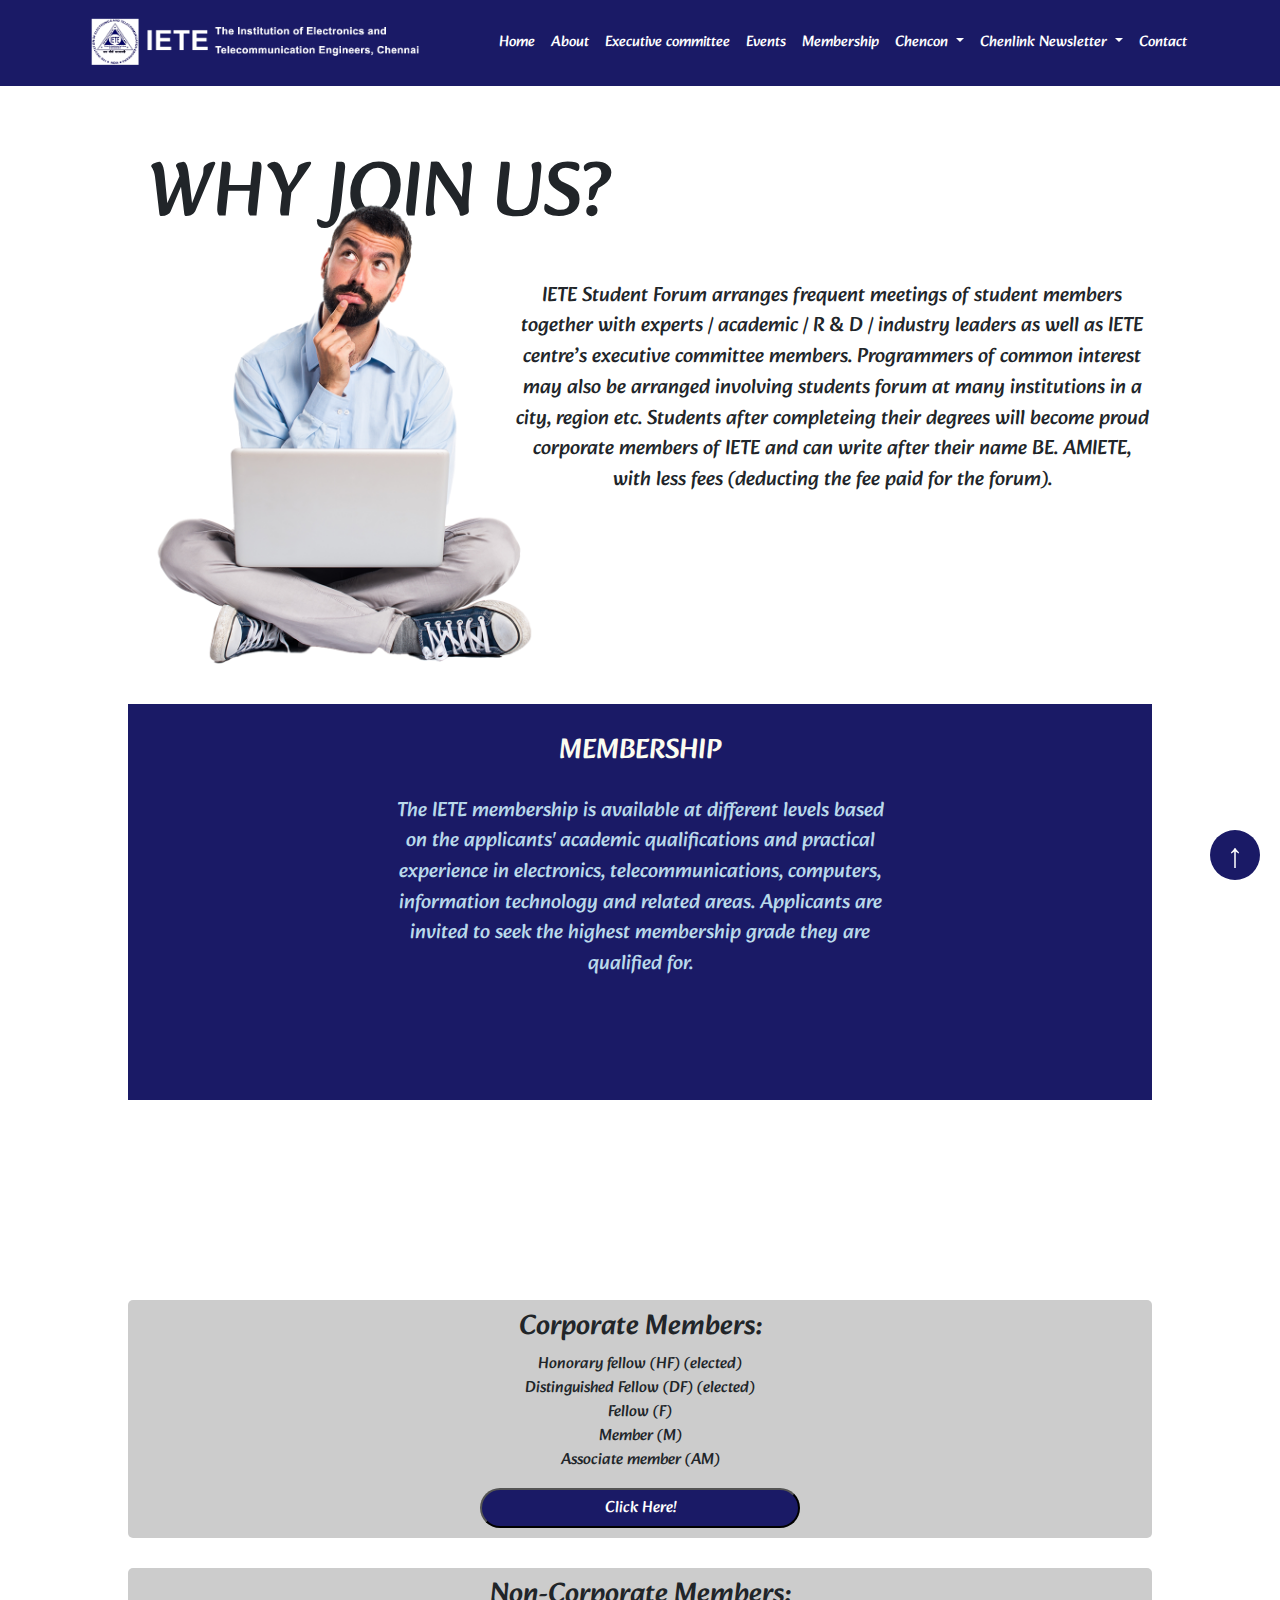
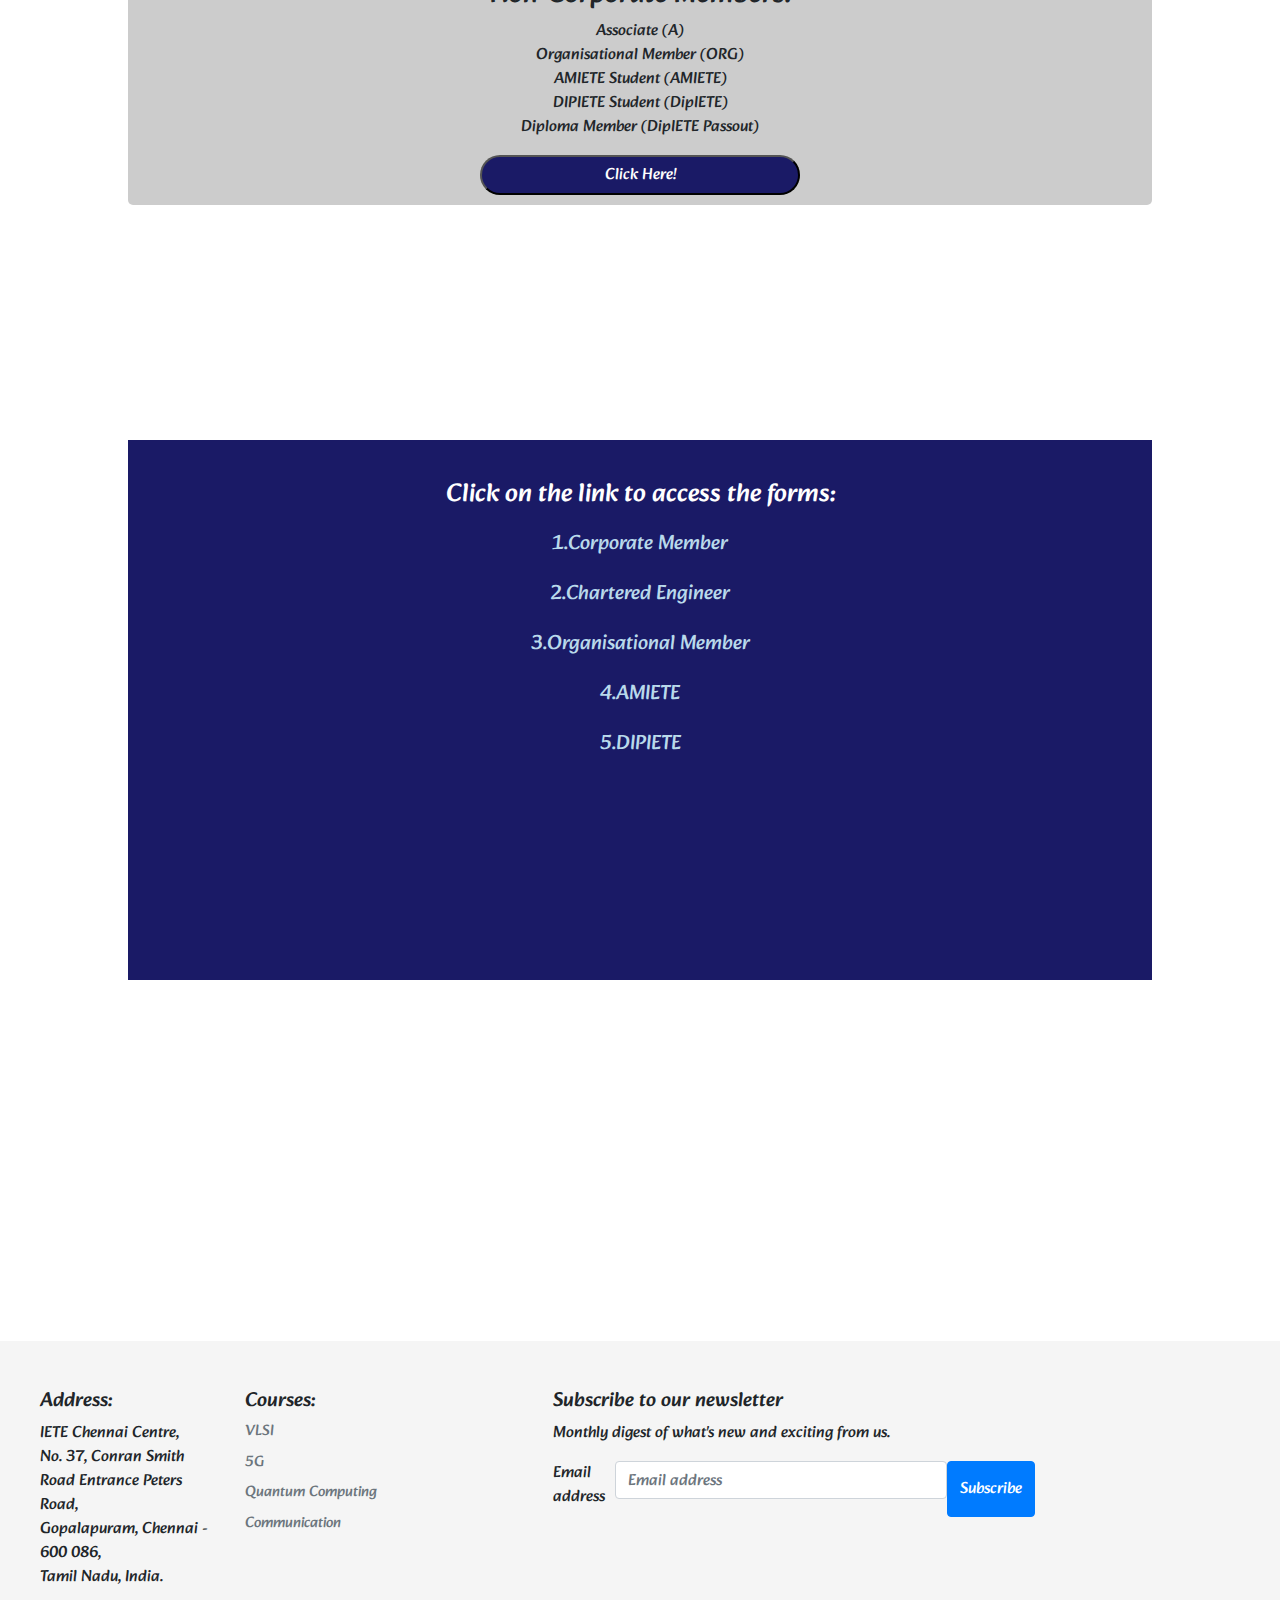
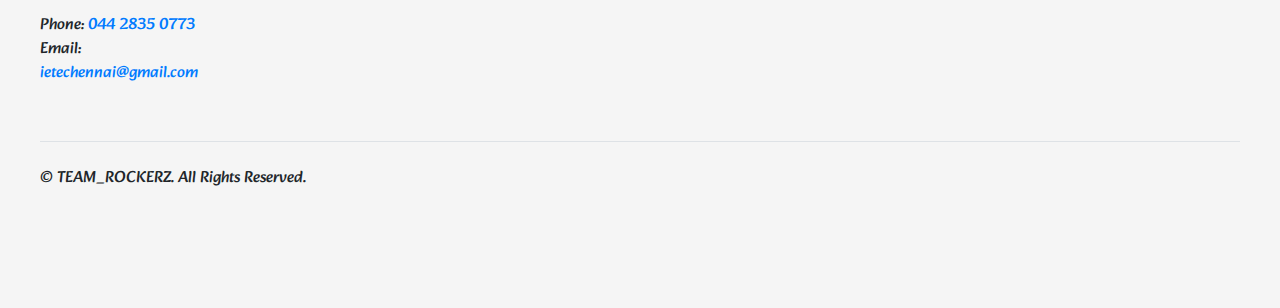
<file: navbar/membership.html>
<!DOCTYPE html>
<html lang="en">
<head>
    <meta charset="UTF-8">
    <meta name="viewport" content="width=device-width, initial-scale=1.0">
    <title>Membership-IETE</title>
    <link rel="icon" type="image/x-icon" href="../src/favicon.ico">
    <link href='https://unpkg.com/boxicons@2.1.4/css/boxicons.min.css' rel='stylesheet'>
<link rel="stylesheet" href="../styles.css">
<link rel="stylesheet" href="../styles/memberships.css">
<link rel="canonical" href="https://getbootstrap.com/docs/5.2/examples/footers/">
<script defer src="https://cdn.jsdelivr.net/npm/@popperjs/core@2.9.2/dist/umd/popper.min.js" ></script>
<link href="https://cdn.jsdelivr.net/npm/bootstrap@5.3.1/dist/css/bootstrap.min.css" rel="stylesheet" integrity="sha384-4bw+/aepP/YC94hEpVNVgiZdgIC5+VKNBQNGCHeKRQN+PtmoHDEXuppvnDJzQIu9" crossorigin="anonymous">
<link rel="stylesheet" href="https://maxcdn.bootstrapcdn.com/bootstrap/4.5.2/css/bootstrap.min.css">

<style>
    body{
        padding-bottom: 58rem;
    }
</style>
<script src="../scripts/navbar.js"></script>  
</head>
<body>
    <main>
        <p class="contenttext">IETE Student Forum arranges frequent meetings of student members together with experts / academic / R & D / industry leaders as well as IETE centre’s executive committee members. Programmers of common interest may also be arranged involving students forum at many institutions in a city, region etc. Students after completeing their degrees will become proud corporate members of IETE and can write after their name BE. AMIETE, with less fees (deducting the fee paid for the forum).</p> <br>
        <p class="why">WHY JOIN US?</p> <br>
        <div class="thinkimg">
            <img src="../src/think.png" alt="">
        </div>
                <div class="content">
                <div class="membership">
                    <h3>MEMBERSHIP</h3> 
                    <p>The IETE membership is available at different levels based on the applicants' academic qualifications and practical experience in electronics, telecommunications, computers, information technology and related areas. Applicants are invited to seek the highest membership grade they are qualified for.</p> <br>
            </div>

            <div class="coporatcontainer">
                <div class="grid-container">
                    <div class="grid-item">
                        <h3>Corporate Members:</h3>
                        <ul style="list-style-type:none;">
                            <li>Honorary fellow (HF) (elected)</li>
                            <li>Distinguished Fellow (DF) (elected)</li>
                            <li>Fellow (F)</li>
                            <li>Member (M)</li>
                            <li>Associate member (AM)</li>
                        </ul>
                        <a href="https://iete.org/index111.html">
                            <button class="clickbtn">Click Here!</button>
                          </a>
                        <!-- <button type="button"><span></span><a href="https://iete.org/index111.html">Click here to learn more about the Eligibility Criteria and other details</a></button> -->
                    </div>
                    <div class="grid-item"> 
                        <h3>Non-Corporate Members:</h3>
                        <ul style="list-style-type:none;">
                            <li>Associate (A)</li>
                            <li>Organisational Member (ORG)</li>
                            <li>AMIETE Student (AMIETE)</li>
                            <li>DIPIETE Student (DipIETE)</li>
                            <li>Diploma Member (DipIETE Passout)</li>
                        </ul>
                        <a href="https://iete.org/index111.html">
                            <button class="clickbtn">Click Here!</button>
                          </a>
                        <!-- <button type="button"><span><a href="https://iete.org/index111.html">Click here to learn more about the Eligibility Criteria and other details</a></span></button> -->
                    </div>
                </div>
            </div>
                <div class="access">
                    <h4>Click on the link to access the forms:</h4>
                    <a href="../src/IETE1_CORPUP.pdf">1.Corporate Member</a> <br>
                    <a href="../src/CE_Formup.pdf">2.Chartered Engineer</a> <br>
                    <a href="../src/orgmemup.pdf">3.Organisational Member</a> <br>
                    <a href="../src/AMMEM.pdf">4.AMIETE</a> <br>
                    <a href="../src/DIPMEM.pdf">5.DIPIETE</a>
                </div>
            
         </div>
    </main>
    <button id="myBtn" class="scroll-to-top-button">&#8593;</button>

  <script src="../scripts/scroll.js"></script>
    
</body>

<script src="../scripts/footer.js"></script>
<script src="https://ajax.googleapis.com/ajax/libs/jquery/3.5.1/jquery.min.js"></script>
<script src="https://cdnjs.cloudflare.com/ajax/libs/popper.js/1.16.0/umd/popper.min.js"></script>
<script src="https://maxcdn.bootstrapcdn.com/bootstrap/4.5.2/js/bootstrap.min.js"></script>
</html>
</file>
<file: styles.css>
@import url('https://fonts.googleapis.com/css2?family=Alkatra:wght@500&family=Roboto+Slab&display=swap');

/* Responsive Ku dhaan Edit pandra content and style mathala */
:root {
    --navcol: #1a1a66;
  }

*
{
    margin: 0%;
    padding: 0%;
    box-sizing: border-box;
    font-family: 'Alkatra', cursive;
}
.header{
    position: absolute;
    width: 100%;
    z-index:  9999;;
    top: 0;
    left: 0;
}
html{
    height: 100%;
    box-sizing: border-box;
}
body
{
    position: relative;
    margin: 0;
    min-height: 100%;
    padding-top: 32px;
    padding-bottom: 100rem;
    background-color: white;
    /* background-size: cover; */
    background-image: linear-gradient(rgba(0,0,0,0.30),rgba(0,0,0,0.30)), url(./src/homephoto.jpg);
    background-position: center;
    box-sizing: inherit;
}
main{
    width: 80%;
    margin: 0 auto;
    padding-top: 32px;
}
footer
{
    position: absolute;
    right: 0;
    left: 0;
    bottom: 0;
}

.navbar{
    /* height: 70px; */
    background-color: #1a1a66;
}

/* footer */
footer{
    background-color: #f5f5f5
}
.container, .container-fluid, .container-lg, .container-md, .container-sm, .container-xl, .container-xxl {
    --bs-gutter-x: 1.5rem;
    --bs-gutter-y: 0;
    width: 100%;
    padding-right: calc(var(--bs-gutter-x) * .5);
    padding-left: calc(var(--bs-gutter-x) * .5);
    margin-right: auto;
    margin-left: auto;
}
.bd-placeholder-img {
    font-size: 1.125rem;
    text-anchor: middle;
    -webkit-user-select: none;
    -moz-user-select: none;
    user-select: none;
  }

  @media (min-width: 768px) {
    .bd-placeholder-img-lg {
      font-size: 3.5rem;
    }
  }

  .b-example-divider {
    height: 3rem;
    background-color: rgba(0, 0, 0, .1);
    border: solid rgba(0, 0, 0, .15);
    border-width: 1px 0;
    box-shadow: inset 0 .5em 1.5em rgba(0, 0, 0, .1), inset 0 .125em .5em rgba(0, 0, 0, .15);
  }

  .b-example-vr {
    flex-shrink: 0;
    width: 1.5rem;
    height: 100vh;
  }

  .bi {
    vertical-align: -.125em;
    fill: currentColor;
  }

@media(max-width:1016px)
{
    .icons{
        display: inline-flex;
    }
    #check:checked~.icons #menu-icon{
        display: none;
    }
    .icons #close-icon{
        display: none;
    }
    #check:checked~.icons #close-icon{
        display: block;
    }
   
}


/* @media(max-width:320px)
{
    body{
        padding-bottom:30vh;
    }
} */

@keyframes text{
    0%{
        opacity: 0;
        transform: translateY(30px) scale(0.9);
    }
    100%{
        opacity: 1;
        transform: translateY(0px) scale(1);
    }
}
.nav-item{
    font-size: 15px;

}
.overlay {
    position: absolute;
    top: 15%;
    left: 0;
    width: 100%;
    /* height: 50vh; */
    /* background-color: rgba(110, 110, 110, 0.36); /*Grey translucent overlay */
    display: flex;
    justify-content: center;
    align-items: center;
    z-index: 1; /* Ensure the overlay is above the content */
}

.content-wrapper {
    top: 40%;
    background-color: #1a1a66;/* Highly translucent dark red background
    padding: 30px; /* Adjust padding as needed */
    border-radius: 10px; /* Add rounded corners to the content */
    /*box-shadow: 0 0 10px rgba(0, 0, 0, 0.5); /* Add a shadow effect to the content */
    /* max-width: 1300px; Set a maximum width for the content */
    position: relative; /* Add this to make positioning within the content wrapper easier */
    padding-bottom:220px;

}
.paracolor{
    font-family:'Gill Sans', 'Gill Sans MT', Calibri, 'Trebuchet MS', sans-serif;
    font-size: 2.8vw;
    font-weight: 140;
    padding-top: 4%;
    padding-left: 40%;
    color:#f5f5f5;
    animation: text 2.5s;
}

.homewrap {
    margin: 30px;
    padding-left: 45px;
    padding-top: 150px;
    padding-right: 55px;
}

.logo{
    width: 350px;
    height: auto;
}
.nav-link{
    color: white !important;
}
.navbar-brand{
    width: 50px;
}

.abcd{
    border-radius: 70px;
    width: 200px;
    height: auto;
    font-size: 2vw;
    color: #1a1a66;
    background-color: white;
}
.abcd:hover{
    background-color: #1a1a66;
    color: #f5f5f5;
}
    .my-custom-navbar .navbar-toggler-icon {
        font-weight: 700;
    }
 
@media(max-width:425px){
    .logo{
        width: 200px;
    }
    .abcd{
        width: 100px;
        height: 20px;
    }
    .abcd:hover{
        background-color: #1a1a66;
        color: #f5f5f5;
    }
.overlay{
    top: 19%;
}
.paracolor{
    font-size: 19px;
}
section{
    margin-top: 50px;
}
.content-wrapper {
    height: 400px;
}
.homewrap {
    margin: 30px;
    padding-left: 30px;
    padding-top: 50px;
    padding-right: 30px;
}
body{
    padding-bottom: 160vh;
}
}

 
  #myBtn {
    position: fixed;
    bottom: 20px;
    right: 20px;
    background-color: #1a1a66;
    color: rgb(255, 255, 255);
    width: 50px;
    height: 50px;
    border-radius: 50%;
    border: none;
    cursor: pointer;
    font-weight: bolder;
    font-size:34px;
    transition: background-color 0.3s, transform 0.3s;
    z-index: 999; /* Ensure the button appears above other content */
  }
  
  #myBtn:hover {
    background-color: rgb(73, 17, 227);
    transform: scale(1.1);
  }
</file>
<file: styles/about.css>
@import url('https://fonts.googleapis.com/css2?family=Alkatra:wght@500&family=Roboto+Slab&display=swap');
@import url('https://fonts.googleapis.com/css2?family=Alkatra:wght@500&family=Roboto+Slab&display=swap');

:root {
    --navcol: #2f6690;
}
*
{
    margin: 0%;
    padding: 0%;
    box-sizing: border-box;
}
body
{
    background-color: #fbfcf0;
    background-size: cover;
    background-position: center;
    background-image: none;
    background-size: cover;
    background-position: center;
}

.fontcontent{
    margin-top: 40px;
    font-family:sans-serif;
    font-weight: 150;
    font-size: large;
    text-align: left;
    color: rgb(45, 43, 43);
}
.lapcenter{
        display: block;
        margin-left: auto;
        margin-right: auto;
        width: 50%;     
}
.subhead{
    text-align: center;
    background: #1a1a66;
    color: white;
    font-weight: 20;
}
.tent{
    margin-top: 20px;
    font-size: 1.2vw;
    text-align: justify;
    line-height: 1.8;
    font-family: 'Alkatra', cursive;
    margin-bottom: 20px;
}
.cont{
    font-size: 1.2vw;
    text-align: justify;
    line-height: 1.8;
    font-family: 'Alkatra', cursive;
}
:root {
    --navcol: #1a1a66;
  }

  .counter
{
    background-color: #eaecf0;
    text-align: center;
}
.employees,.customer,.design,.order
{
    margin-top: 70px;
    margin-bottom: 70px;
}
.counter-count
{
    font-size: 26px;
    background-color: #00b3e7;
    border-radius: 10px;
    position: relative;
    color: #ffffff;
    text-align: center;
    line-height: 92px;
    width: 120px;
    height: 92px;
    display: inline-block;
}

.employee-p,.customer-p,.order-p,.design-p
{
    font-size: 24px;
    color: #000000;
    line-height: 34px;
}
.grid-container {
    padding-top: 50px;
    display: grid;
    grid-template-columns: repeat(3, 1fr); /* 4 columns */
    grid-template-rows: repeat(4, 100px); /* 3 rows */
    gap: 10px; /* Gap between grid items */
    max-width: 800px; /* Set a maximum width for the grid */
    margin: 0 auto; /* Center the grid horizontally */
}
.about{
    font-size: 50px;
    text-align: center;
    font-weight: 500;
}
.grid-item {
    display: flex;
    justify-content: center;
    align-items: center;
    background-color: #3498db;
    color: #fff;
    font-size: 15px;
    text-align: center;
    font-weight: bold;
    border-radius: 5px;
}
  @media(max-width:523px){
    .grid-container {
    padding-bottom: 120px;
    }

    .tent{
        font-size: 9px;
    }
    .subhead{
    font-size: 20px;
    }
    .roles{
        font-size: 20px;
    }
    .cont{
        font-size: 9px;
    }
    .about{
        font-size: 25px;
    }
  }
 
.navbar-toggler-icon{
    color:white;/*change toggle bar color*/
}
</file>
<file: styles/chencon.css>
@import url('https://fonts.googleapis.com/css2?family=Alkatra:wght@500&family=Roboto+Slab&display=swap');


:root {
    --navcol: #2f6690;
  }

*
{
    margin: 0%;
    padding: 0%;
    box-sizing: border-box;
    font-family: 'Roboto Slab', serif;
}

body
{
    background-color: #fbfcf0;
    background-image: none;
    background-size: cover;
    background-position: center;
    
}
.content p{
    padding:12px;
}

.eventimg{
    display: block;
    margin-left: auto;
    margin-right: auto;
    width: 70%;
    border-radius: 10px;
}
.content{
    margin-top: 100px;
}
.title{
    font-size: 4vw;
    text-align: center;
}
.h21{
    font-size: 3vw;
}
.h31{
    font-size: 2vw;
}
.h31,.h21{
    text-align: center;
}
.recent{
    font-size: 1.4vw;
}
.title1{
    font-size: 2.5vw;
}
.h51{
    font-size: 2.4vw;
}
.reg{
    font-size: 1.4vw;
    text-align: center;
}
button{
    color: white;
    background-color: #1a1a66;
    width: 25vw;
    border-radius: 30px;
    height: 7vh;
}
.eventimg{
    margin-top: 100px;
    margin-bottom: 100px;
}
a{
    text-decoration: none;
}
.pdfbutton{
    margin-top: 80px;
    display: flex;
    flex-direction: row;
    justify-content: space-between;
    margin-bottom: 80px;
}
.pdfbutton a button{
    border-radius: 20px;
}
.names{
    text-align: center;
    font-size: 1.4vw;
}
.names1{
    text-align: center;
    font-size: 1.4vw;
}
:root {
    --navcol: #1a1a66;
  }
  @media(max-width: 541px)
{
    .eventimg{
        margin-top: 50px;
        margin-bottom: 50px;
    }
    .pdfbutton a button{
        height: 4vh;
        font-size: 2vw;

    }
}
@media(max-width:587px){
    .names1{
        margin-bottom: 300px;
        font-size: 10px;
    }
    .h31{
        font-size: 12px;
    }
    .title1{
        font-size: 4vw;
    }
    .h51{
        font-size: 2vw;
    }
   .recent{
    font-size: 8px;
   }
   .reg{
    font-size: 8px;
   }
}
.names{
    font-size: 8px;
}
@media(max-width:840px){
    .pdfbutton{
        color: white;
        background-color: #1a1a66;
        width: 24vw;
        border-radius: 30px;
        font-size: 1.5vw;
    }
}
</file>
<file: styles/contact.css>
.contactfont{
    padding: 45px;
    font-family: sans-serif;
    size: 10vw;
    color:rgb(255, 255, 255);
    text-align: justify;
    
}
body, h1, p {
    margin: 0;
    padding: 0;
}


/* Style the right content */
.right-content {
    background-color: #1a1a66;
    padding: 20px;
}
/* Style the form elements */
.col-25 {
    width: 25%;
    margin-bottom: 10px; /* Add margin at the bottom of labels */
}

.enter{
    height:40px;
    width: 500px;
}

.col-75 {
    height:40px;width: 500px;
    /* width: 55%; */
    margin-bottom: 10px; /* Add margin at the bottom of input fields */
}
.contactbutton{
    margin: 0 auto;
     display: block;
     border-radius:20px;
     background-color:rgb(243, 235, 235);
     width:150px;
     font-weight:bolder;
     color:#1a1a66;
     height:30px;
     
}
a {
    text-decoration: none;
  }
  
  
  
.grid-container {
    display: grid;
    grid-template-columns: repeat(2, 1fr);
    /* row-gap: 20px; */
    gap: 50px;
    padding: 40px;
    width: 100%;
    /* max-width: 100%; */
    justify-content: center; /* Adjust alignment to start */
    margin-top: 20px; /* Add margin to push it down from the top */
  }
  
  .grid-item {
    text-align: center;
    background-color: #1a1a66;
    border-radius: 5px;
    padding: 10px;
  }
@media(max-width:789px)
{
    .grid-container {
        grid-template-columns: repeat(1, 300px);
        gap: 60px;
        margin: auto;
    }
    .enter{
        height:40px;
        /* width: 500px; */
        width: 250px;
    }

}
</file>
<file: styles/execommit.css>
*{
    padding: 0;
    margin: 0;
    /* box-sizing: border-box; */
}
body{
  background-image:none;
  background-color: #fbfcf0;
}
.card-img-top{
    border-radius: 50px;
    padding: 20px;
}
.card-title{
    color: #1a1a66;
}
    .card-text {
        color: black !important;
      }

.card{
    border-radius: 30px;
    box-shadow: rgba(0, 0, 0, 0.1) 0px 1px 2px 0px;
    color: black;
}
.card-body{
    padding: 25px;
    margin-top: -15px;
    text-align: center;
    color: black;
}
.btn{
    font-size: 10px;
    
}
.btn-primary{
    border-radius: 50px;
}
.btn-primary:hover{
    background-color: black;
    border: none;
}
h3,h5{
    color: rgb(0, 91, 228);
}
.exetitle{
    margin-top: 100px;
    font-size: 4vh;
    text-align: center;
    font-weight: bolder;
    text-transform: uppercase;
}
a{
    text-decoration: none;
    color: gray;
}
/* @media(max-width:462){
    .exetitle{
        margin-top: 100px;
        font-size: ;
        text-align: center;
        font-weight: bolder;
        text-transform: uppercase;
    } 
} */
</file>
<file: styles/memberships.css>
@import url('https://fonts.googleapis.com/css2?family=Alkatra:wght@500&family=Roboto+Slab&display=swap');

*
{
    margin: 0%;
    padding: 0%;
    box-sizing: border-box;
    font-family: 'Alkatra', cursive;
}
body
{
    /* min-height: 100vh; */
    background-image: none;
    background-size: cover;
    background-color: #fbfcf0;
    background-position: center;
    /* text-align: justify;
    text-align: left; */
}
/* main
{
    width: 100%;
} */
.thinkimg img
{
    /* display: block; */
    margin-left: auto;
    margin-right: auto;
    width: 50%;
    animation: text 2s ease-in-out;
    z-index: -10;
    position: relative;
    top: 70px;
   right: 50px;
}
.why
{
    position: absolute; 
    margin-top: 50px;
    font-size: 6vw;
    margin-left: 20px;
    z-index: -20;
    animation: text 4s ease-in-out;
}

.contenttext{
    text-align: center;
    position: absolute;
    top: 8%;
    font-size: 1.6vw;
    width: 50%;
    right: 10%;
    animation: fade-up 1.5s;
}

.membership{
    margin-top: 80px;
    height: 44vh;
    font-size: 3.3vh;
    background-color: #1a1a66;
    text-align: center;
}
.membership h3{
    position: relative;
    color: #fbfcf0;
    top: 30px;
}
.membership p{
    position: relative;
    top: 50px;
    font-size: 1.6vw;
    color: #B9D9EB;
    width: 50%;
    margin: auto;
}
.coporatcontainer{
    margin-top: 200px;
    height: 340px;
}
h3{
    font-size: 1.8vw;
}
.grid-container {
    display: grid;
    grid-template-columns: repeat(1, 1fr);
    gap: 30px;
    padding: 0px;
    text-align: center;
  }
  
  .grid-item {
    background-color: #ccc;
    border-radius: 5px;
    padding: 10px;
  }
  .clickbtn{
    color: white;
    background-color: #1a1a66;
    width: 25vw;
    border-radius: 30px;
    height: 40px;
}
.grid-item ol li{
    padding: 5px;
    /* font-size: 1.2vw; */
}
.access{
    margin-top: 400px;
    background-color: #1a1a66;
    height: 60vh;
    padding: 40px;
    text-align: center;
}
.access h4{
    font-size: 2vw;
    color: #fff;
}
.access a{
    text-decoration: none;
    color: #B9D9EB;
    /* padding: 40px; */
    font-size: 1.6vw;
    line-height:50px;
}
@keyframes text{
    0%{
        opacity: 0;
        font-size: 0vw;
    }
    100%{
        opacity: 1;
        font-size: 6vw;
    }
}
@keyframes fade-up{
    0%{
        opacity: 0;
        transform: translateY(30px) scale(0.9);
    }
    100%{
        opacity: 1;
        transform: translateY(0px) scale(1);
    }
}
@media(max-width:661px)
{
    .membership{
        margin-top: 150px; 
     }
    .contenttext{
        top: 8%;
        font-size: 2.3vw;
    }
    .membership p 
    {
        font-size: 1.5vh;
    }

    li{
        font-size: 2.4vw;
    }
    .clickbtn{
        width: 19vw;
        height: 20px;
        font-size: .5rem;
    }
    .access h4{
        font-size: 5vw;
    }
    .access a{
        text-decoration: none;
        color: #B9D9EB;
        padding: 40px;
        font-size: 2.7vw
    }
    .access{
        margin-top: 160px;
        padding-bottom: 5px;
    }
}
:root {
    --navcol: #1a1a66;
  }
</file>
